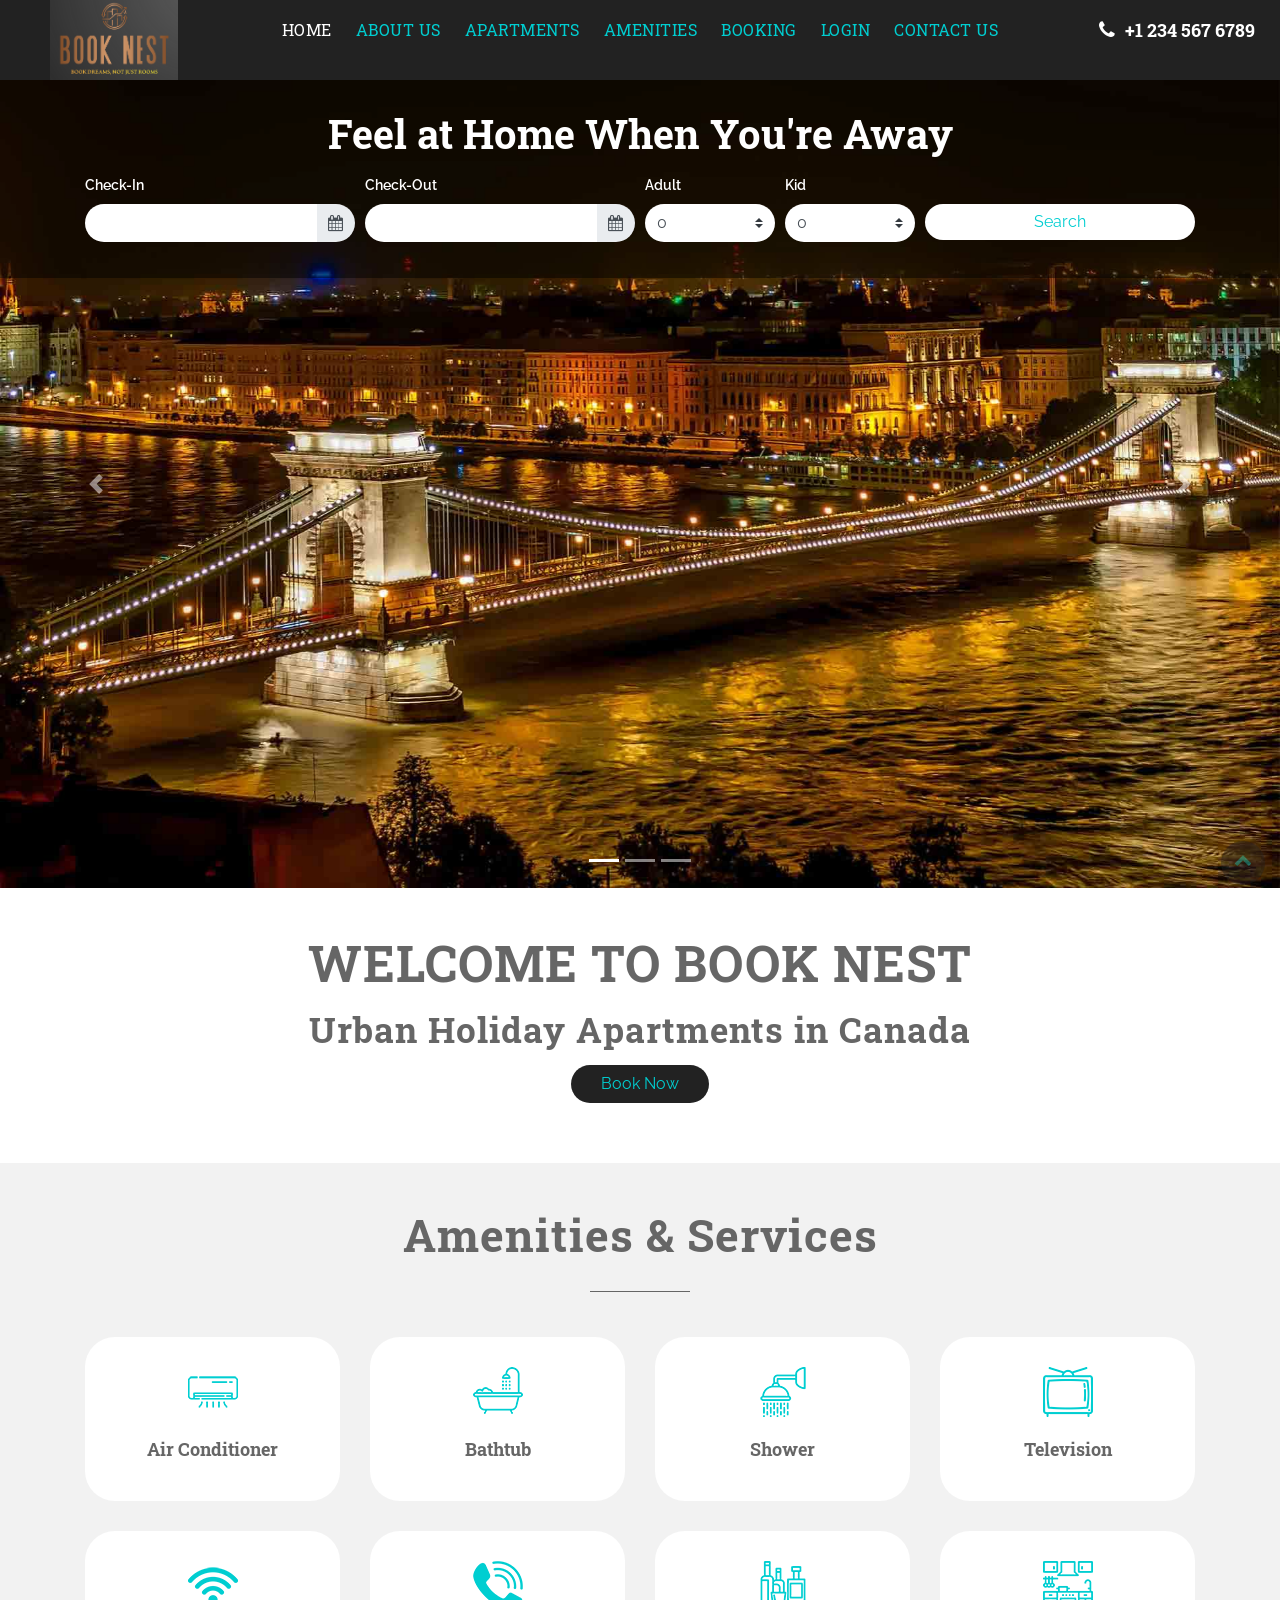
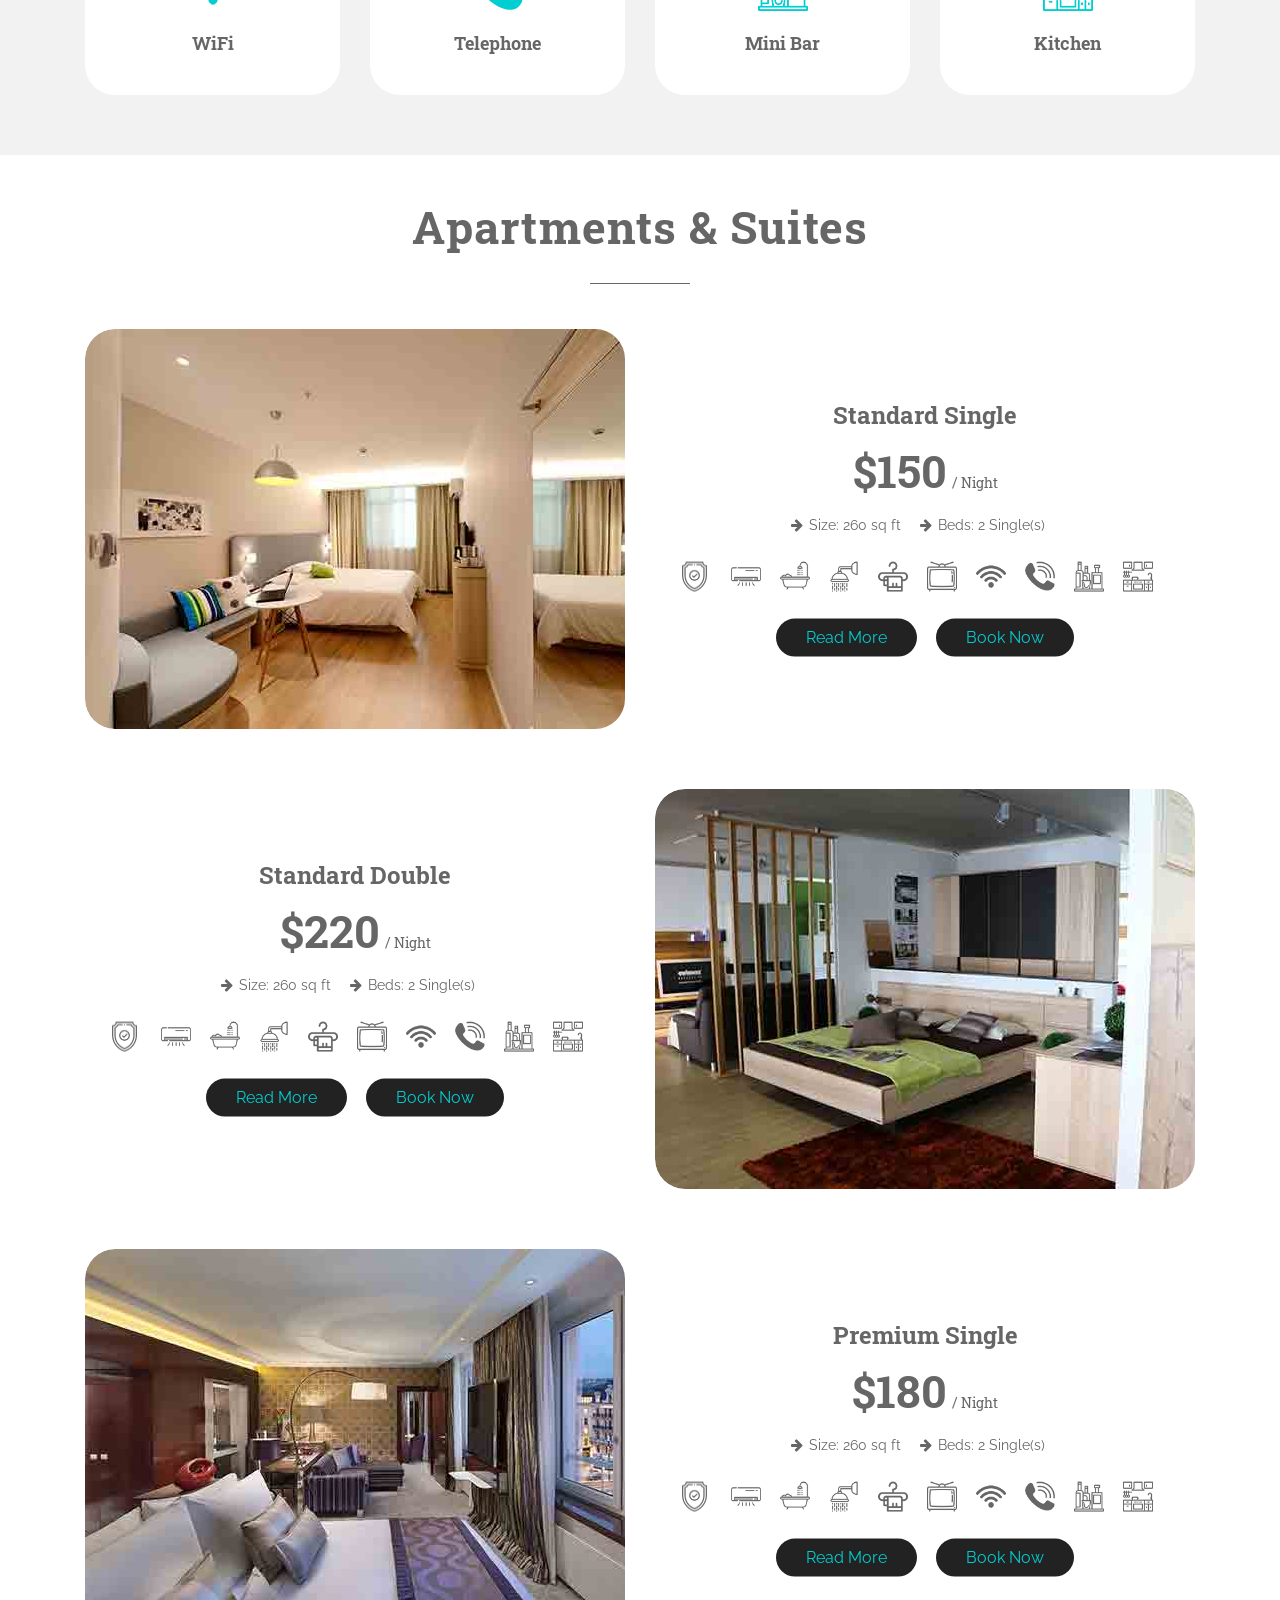
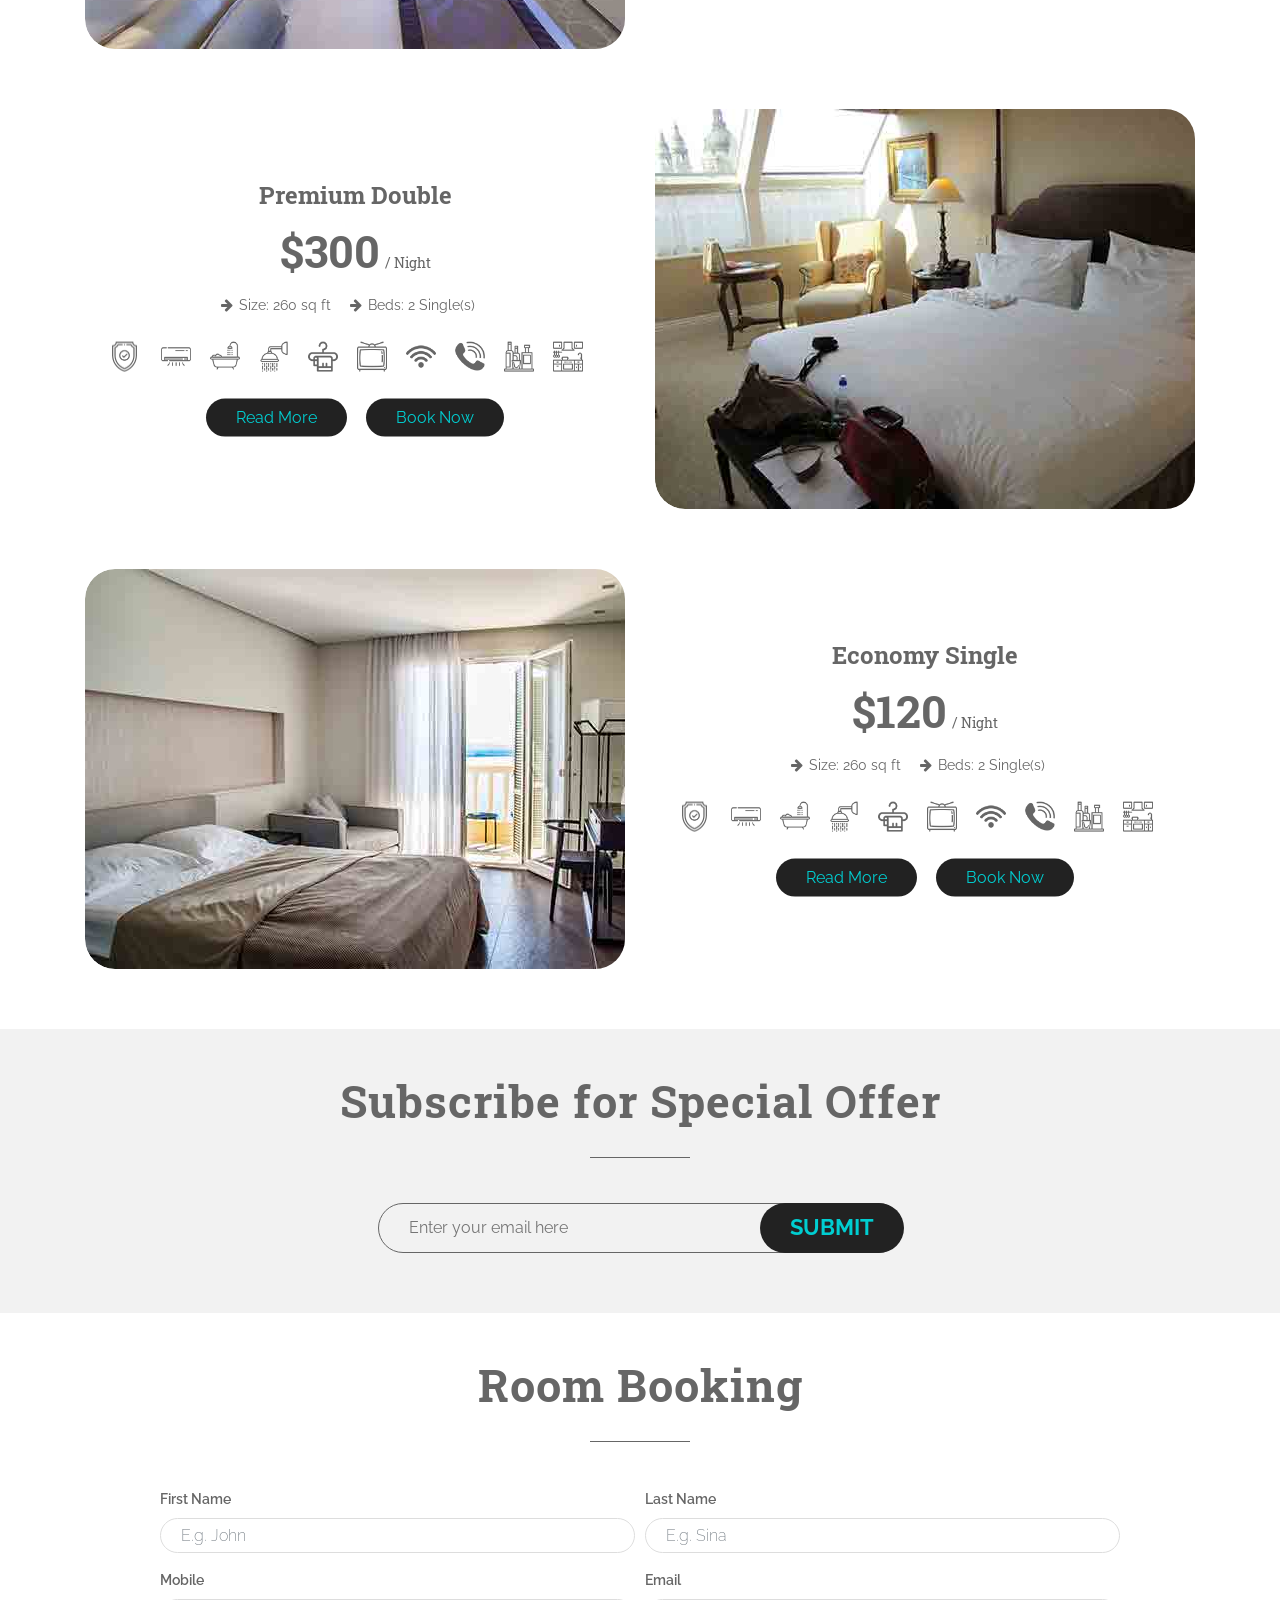
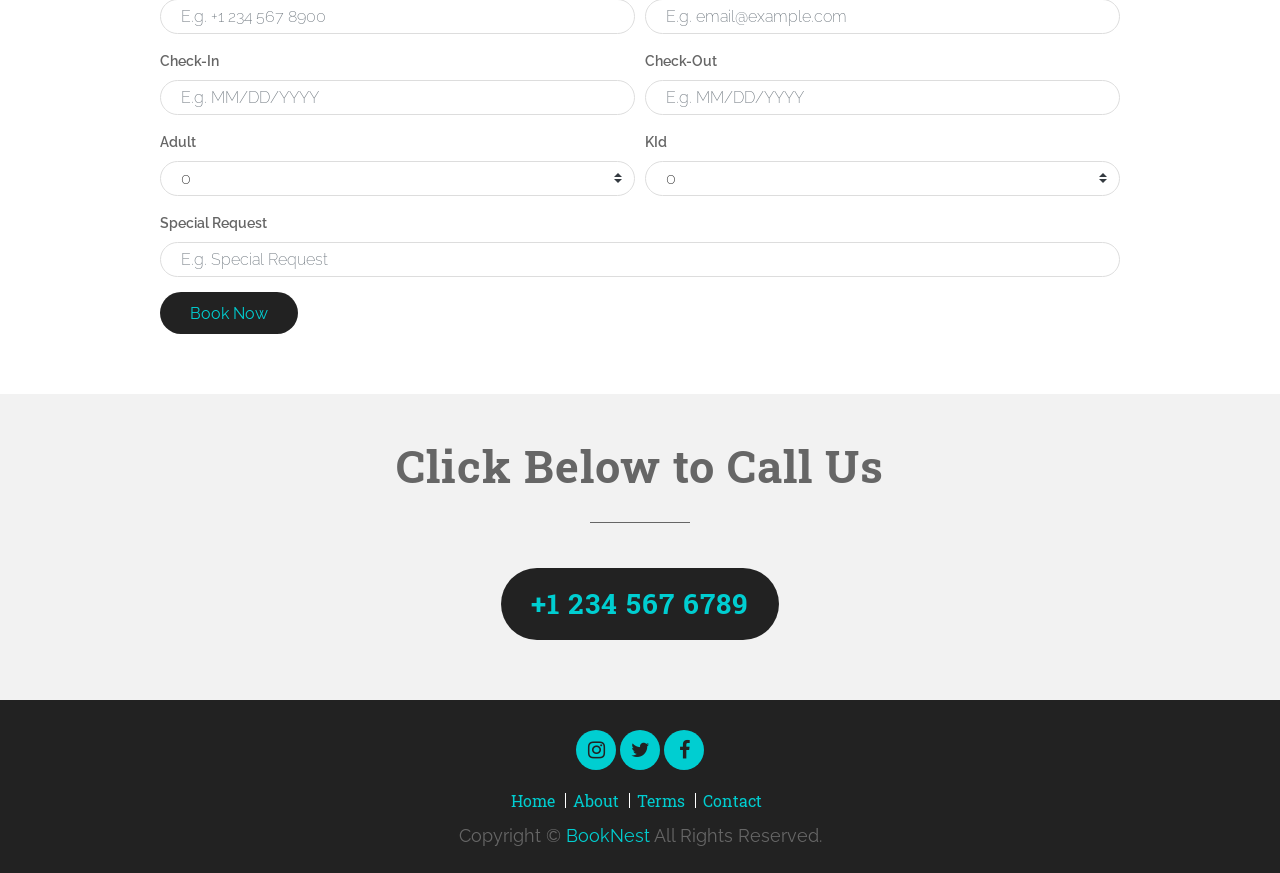
<file: index.html>
<!DOCTYPE html>
<html lang="en">
    <head>
        <meta charset="utf-8">
        <title>Book Nest</title>
        <meta content="width=device-width, initial-scale=1.0" name="viewport">
        <meta content="" name="keywords">
        <meta content="" name="description">

        <!-- Favicons -->
        <link href="img/favicon.ico" rel="icon">
        <link href="img/apple-favicon.png" rel="apple-touch-icon">

        <!-- Google Fonts -->
        <link href="https://fonts.googleapis.com/css?family=Roboto+Slab:400,700|Raleway:100,200,300,400,500,600,700,800,900" rel="stylesheet"> 

        <!-- Vendor CSS File -->
        <link href="vendor/bootstrap/css/bootstrap.min.css" rel="stylesheet">
        <link href="vendor/font-awesome/css/font-awesome.min.css" rel="stylesheet">
        <link href="vendor/slick/slick.css" rel="stylesheet">
        <link href="vendor/slick/slick-theme.css" rel="stylesheet">
        <link href="vendor/tempusdominus/css/tempusdominus-bootstrap-4.min.css" rel="stylesheet" />

        <!-- Main Stylesheet File -->
        <link href="css/hover-style.css" rel="stylesheet">
        <link href="css/style.css" rel="stylesheet">
    </head>

    <body>
        <!-- Header Section Start -->
        <header id="header">
            <a href="index.html" class="logo"><img src="img/Logo.png" alt="Logo"></a>
            <div class="phone"><i class="fa fa-phone"></i>+1 234 567 6789</div>
            <div class="mobile-menu-btn"><i class="fa fa-bars"></i></div>
            <nav class="main-menu top-menu">
                <ul>
                    <li class="active"><a href="index.html">Home</a></li>
                    <li><a href="about.html">About Us</a></li>
                    <li><a href="room.html">Apartments</a></li>
                    <li><a href="amenities.html">Amenities</a></li>
                    <li><a href="booking.html">Booking</a></li>
                    <li><a href="login.html">Login</a></li>
                    <li><a href="contact.html">Contact Us</a></li>
                </ul>
            </nav>
        </header>
        <!-- Header Section End -->
        
        <!-- Header Bottom Start -->
        <div id="header-bottom">
            <!-- Search Section Start -->
            <div id="search" class="search-slider">
                <div class="container">
                    <h1>Feel at Home When You're Away</h1>
                    <div class="form-row">
                        <div class="control-group col-md-3">
                            <label>Check-In</label>
                            <div class="form-group">
                                <div class="input-group date" id="date-3" data-target-input="nearest">
                                    <input type="text" class="form-control datetimepicker-input" data-target="#date-3"/>
                                    <div class="input-group-append" data-target="#date-3" data-toggle="datetimepicker">
                                        <div class="input-group-text"><i class="fa fa-calendar"></i></div>
                                    </div>
                                </div>
                            </div>
                        </div>
                        <div class="control-group col-md-3">
                            <label>Check-Out</label>
                            <div class="form-group">
                                <div class="input-group date" id="date-4" data-target-input="nearest">
                                    <input type="text" class="form-control datetimepicker-input" data-target="#date-4"/>
                                    <div class="input-group-append" data-target="#date-4" data-toggle="datetimepicker">
                                        <div class="input-group-text"><i class="fa fa-calendar"></i></div>
                                    </div>
                                </div>
                            </div>
                        </div>
                        <div class="control-group col-md-3">
                            <div class="form-row">
                                <div class="control-group col-md-6">
                                    <label>Adult</label>
                                    <select class="custom-select">
                                        <option selected>0</option>
                                        <option value="1">1</option>
                                        <option value="2">2</option>
                                        <option value="3">3</option>
                                        <option value="4">4</option>
                                        <option value="5">5</option>
                                        <option value="6">6</option>
                                        <option value="7">7</option>
                                        <option value="8">8</option>
                                        <option value="9">9</option>
                                        <option value="10">10</option>
                                    </select>
                                </div>
                                <div class="control-group col-md-6 control-group-kid">
                                    <label>Kid</label>
                                    <select class="custom-select">
                                        <option selected>0</option>
                                        <option value="1">1</option>
                                        <option value="2">2</option>
                                        <option value="3">3</option>
                                        <option value="4">4</option>
                                        <option value="5">5</option>
                                        <option value="6">6</option>
                                        <option value="7">7</option>
                                        <option value="8">8</option>
                                        <option value="9">9</option>
                                        <option value="10">10</option>
                                    </select>
                                </div>
                            </div>
                        </div>
                        <div class="control-group col-md-3">
                            <button class="btn btn-block" onclick="location.href='room.html'">Search</button>
                        </div>
                    </div>
                </div>
            </div>
            <!-- Search Section End -->
            
            <!-- Slider Section Start -->
            <div id="headerSlider" class="carousel slide" data-ride="carousel">
                <ol class="carousel-indicators">
                    <li data-target="#headerSlider" data-slide-to="0" class="active"></li>
                    <li data-target="#headerSlider" data-slide-to="1"></li>
                    <li data-target="#headerSlider" data-slide-to="2"></li>
                </ol>
                <div class="carousel-inner">
                    <div class="carousel-item active">
                        <img src="img/slider/header-slider-1.jpg" alt="Royal Hotel">
                    </div>

                    <div class="carousel-item">
                        <img src="img/slider/header-slider-2.jpg" alt="Royal Hotel">
                    </div>

                    <div class="carousel-item">
                        <img src="img/slider/header-slider-3.jpg" alt="Royal Hotel">
                    </div>
                </div>

                <a class="carousel-control-prev" href="#headerSlider" role="button" data-slide="prev">
                    <span class="carousel-control-prev-icon" aria-hidden="true"></span>
                    <span class="sr-only">Previous</span>
                </a>
                <a class="carousel-control-next" href="#headerSlider" role="button" data-slide="next">
                    <span class="carousel-control-next-icon" aria-hidden="true"></span>
                    <span class="sr-only">Next</span>
                </a>
            </div>
            <!-- Slider Section End -->
        </div>
        <!-- Header Bottom End -->
        
        <!-- Search Section Start -->
        <div id="search" class="search-home">
            <div class="container">
                <div class="form-row">
                    <div class="control-group col-md-3">
                        <label>Check-In</label>
                        <div class="form-group">
                            <div class="input-group date" id="date-5" data-target-input="nearest">
                                <input type="text" class="form-control datetimepicker-input" data-target="#date-5"/>
                                <div class="input-group-append" data-target="#date-5" data-toggle="datetimepicker">
                                    <div class="input-group-text"><i class="fa fa-calendar"></i></div>
                                </div>
                            </div>
                        </div>
                    </div>
                    <div class="control-group col-md-3">
                        <label>Check-Out</label>
                        <div class="form-group">
                            <div class="input-group date" id="date-6" data-target-input="nearest">
                                <input type="text" class="form-control datetimepicker-input" data-target="#date-6"/>
                                <div class="input-group-append" data-target="#date-6" data-toggle="datetimepicker">
                                    <div class="input-group-text"><i class="fa fa-calendar"></i></div>
                                </div>
                            </div>
                        </div>
                    </div>
                    <div class="control-group col-md-3">
                        <div class="form-row">
                            <div class="control-group col-md-6">
                                <label>Adult</label>
                                <select class="custom-select">
                                    <option selected>0</option>
                                    <option value="1">1</option>
                                    <option value="2">2</option>
                                    <option value="3">3</option>
                                    <option value="4">4</option>
                                    <option value="5">5</option>
                                    <option value="6">6</option>
                                    <option value="7">7</option>
                                    <option value="8">8</option>
                                    <option value="9">9</option>
                                    <option value="10">10</option>
                                </select>
                            </div>
                            <div class="control-group col-md-6 control-group-kid">
                                <label>Kid</label>
                                <select class="custom-select">
                                    <option selected>0</option>
                                    <option value="1">1</option>
                                    <option value="2">2</option>
                                    <option value="3">3</option>
                                    <option value="4">4</option>
                                    <option value="5">5</option>
                                    <option value="6">6</option>
                                    <option value="7">7</option>
                                    <option value="8">8</option>
                                    <option value="9">9</option>
                                    <option value="10">10</option>
                                </select>
                            </div>
                        </div>
                    </div>
                    <div class="control-group col-md-3">
                        <button class="btn btn-block">Search</button>
                    </div>
                </div>
            </div>
        </div>
        <!-- Search Section End -->
        
        <!-- Welcome Section Start -->
        <div id="welcome">
            <div class="container">
                <h3>Welcome to Book Nest</h3>
                <h4>Urban Holiday Apartments in Canada</h4> 
                <a href="#">Book Now</a>
            </div>
        </div>
        <!-- Welcome Section End -->
        
        <!-- Amenities Section Start -->
        <div id="amenities">
            <div class="container">
                <div class="section-header">
                    <h2>Amenities & Services</h2>
                </div>
                <div class="row">
                    <div class="col-md-3 col-sm-6">
                        <div class="item">
                            <i class="icon icon-2"></i>
                            <h3>Air Conditioner</h3>
                        </div>
                    </div>
                    <div class="col-md-3 col-sm-6">
                        <div class="item">
                            <i class="icon icon-3"></i>
                            <h3>Bathtub</h3>
                        </div>
                    </div>
                    <div class="col-md-3 col-sm-6">
                        <div class="item">
                            <i class="icon icon-4"></i>
                            <h3>Shower</h3>
                        </div>
                    </div>
                    <div class="col-md-3 col-sm-6">
                        <div class="item">
                            <i class="icon icon-6"></i>
                            <h3>Television</h3>
                        </div>
                    </div>
                    <div class="col-md-3 col-sm-6">
                        <div class="item">
                            <i class="icon icon-7"></i>
                            <h3>WiFi</h3>
                        </div>
                    </div>
                    <div class="col-md-3 col-sm-6">
                        <div class="item">
                            <i class="icon icon-8"></i>
                            <h3>Telephone</h3>
                        </div>
                    </div>
                    <div class="col-md-3 col-sm-6">
                        <div class="item">
                            <i class="icon icon-9"></i>
                            <h3>Mini Bar</h3>
                        </div>
                    </div>
                    <div class="col-md-3 col-sm-6">
                        <div class="item">
                            <i class="icon icon-10"></i>
                            <h3>Kitchen</h3>
                        </div>
                    </div>
                </div>
            </div>
        </div>
        <!-- Amenities Section Start -->
        
        <!-- Room Section Start -->
        <div id="rooms">
            <div class="container">
                <div class="section-header">
                    <h2>Apartments & Suites</h2>
                </div>
                <div class="row">
                    <div class="col-md-12 room">
                        <div class="row">
                            <div class="col-md-6">
                                <div class="room-img">
                                    <img src="img/room/room-1.jpg">
                                </div>
                            </div>
                            <div class="col-md-6">
                                <div class="room-des">
                                    <h3>Standard Single</h3>
                                    <h1>$150<span>/ Night</span></h1>
                                    <ul class="room-size">
                                        <li><i class="fa fa-arrow-right"></i>Size: 260 sq ft </li>
                                        <li><i class="fa fa-arrow-right"></i>Beds: 2 Single(s) </li>
                                    </ul>
                                    <ul class="room-icon">
                                        <li class="icon-1"></li>
                                        <li class="icon-2"></li>
                                        <li class="icon-3"></li>
                                        <li class="icon-4"></li>
                                        <li class="icon-5"></li>
                                        <li class="icon-6"></li>
                                        <li class="icon-7"></li>
                                        <li class="icon-8"></li>
                                        <li class="icon-9"></li>
                                        <li class="icon-10"></li>
                                    </ul>
                                    <div class="room-link">
                                        <a href="#" data-toggle="modal" data-target="#modal-id">Read More</a>
                                        <a href="#">Book Now</a>
                                    </div>
                                </div>
                            </div>
                        </div>
                    </div>
                    
                    <div class="col-md-12 room">
                        <div class="row">
                            <div class="col-md-6 d-block d-md-none">
                                <div class="room-img">
                                    <img src="img/room/room-2.jpg">
                                </div>
                            </div>
                            <div class="col-md-6">
                                <div class="room-des">
                                    <h3>Standard Double</h3>
                                    <h1>$220<span>/ Night</span></h1>
                                    <ul class="room-size">
                                        <li><i class="fa fa-arrow-right"></i>Size: 260 sq ft </li>
                                        <li><i class="fa fa-arrow-right"></i>Beds: 2 Single(s) </li>
                                    </ul>
                                    <ul class="room-icon">
                                        <li class="icon-1"></li>
                                        <li class="icon-2"></li>
                                        <li class="icon-3"></li>
                                        <li class="icon-4"></li>
                                        <li class="icon-5"></li>
                                        <li class="icon-6"></li>
                                        <li class="icon-7"></li>
                                        <li class="icon-8"></li>
                                        <li class="icon-9"></li>
                                        <li class="icon-10"></li>
                                    </ul>
                                    <div class="room-link">
                                        <a href="#" data-toggle="modal" data-target="#modal-id">Read More</a>
                                        <a href="#">Book Now</a>
                                    </div>
                                </div>
                            </div>
                            <div class="col-md-6 d-none d-md-block">
                                <div class="room-img">
                                    <img src="img/room/room-2.jpg">
                                </div>
                            </div>
                        </div>
                    </div>
                    
                    <div class="col-md-12 room">
                        <div class="row">
                            <div class="col-md-6">
                                <div class="room-img">
                                    <img src="img/room/room-3.jpg">
                                </div>
                            </div>
                            <div class="col-md-6">
                                <div class="room-des">
                                    <h3>Premium Single</h3>
                                    <h1>$180<span>/ Night</span></h1>
                                    <ul class="room-size">
                                        <li><i class="fa fa-arrow-right"></i>Size: 260 sq ft </li>
                                        <li><i class="fa fa-arrow-right"></i>Beds: 2 Single(s) </li>
                                    </ul>
                                    <ul class="room-icon">
                                        <li class="icon-1"></li>
                                        <li class="icon-2"></li>
                                        <li class="icon-3"></li>
                                        <li class="icon-4"></li>
                                        <li class="icon-5"></li>
                                        <li class="icon-6"></li>
                                        <li class="icon-7"></li>
                                        <li class="icon-8"></li>
                                        <li class="icon-9"></li>
                                        <li class="icon-10"></li>
                                    </ul>
                                    <div class="room-link">
                                        <a href="#" data-toggle="modal" data-target="#modal-id">Read More</a>
                                        <a href="#">Book Now</a>
                                    </div>
                                </div>
                            </div>
                        </div>
                    </div>
                    
                    <div class="col-md-12 room">
                        <div class="row">
                            <div class="col-md-6 d-block d-md-none">
                                <div class="room-img">
                                    <img src="img/room/room-4.jpg">
                                </div>
                            </div>
                            <div class="col-md-6">
                                <div class="room-des">
                                    <h3>Premium Double</h3>
                                    <h1>$300<span>/ Night</span></h1>
                                    <ul class="room-size">
                                        <li><i class="fa fa-arrow-right"></i>Size: 260 sq ft </li>
                                        <li><i class="fa fa-arrow-right"></i>Beds: 2 Single(s) </li>
                                    </ul>
                                    <ul class="room-icon">
                                        <li class="icon-1"></li>
                                        <li class="icon-2"></li>
                                        <li class="icon-3"></li>
                                        <li class="icon-4"></li>
                                        <li class="icon-5"></li>
                                        <li class="icon-6"></li>
                                        <li class="icon-7"></li>
                                        <li class="icon-8"></li>
                                        <li class="icon-9"></li>
                                        <li class="icon-10"></li>
                                    </ul>
                                    <div class="room-link">
                                        <a href="#" data-toggle="modal" data-target="#modal-id">Read More</a>
                                        <a href="#">Book Now</a>
                                    </div>
                                </div>
                            </div>
                            <div class="col-md-6 d-none d-md-block">
                                <div class="room-img">
                                    <img src="img/room/room-4.jpg">
                                </div>
                            </div>
                        </div>
                    </div>
                    
                    <div class="col-md-12 room">
                        <div class="row">
                            <div class="col-md-6">
                                <div class="room-img">
                                    <img src="img/room/room-5.jpg">
                                </div>
                            </div>
                            <div class="col-md-6">
                                <div class="room-des">
                                    <h3>Economy Single</h3>
                                    <h1>$120<span>/ Night</span></h1>
                                    <ul class="room-size">
                                        <li><i class="fa fa-arrow-right"></i>Size: 260 sq ft </li>
                                        <li><i class="fa fa-arrow-right"></i>Beds: 2 Single(s) </li>
                                    </ul>
                                    <ul class="room-icon">
                                        <li class="icon-1"></li>
                                        <li class="icon-2"></li>
                                        <li class="icon-3"></li>
                                        <li class="icon-4"></li>
                                        <li class="icon-5"></li>
                                        <li class="icon-6"></li>
                                        <li class="icon-7"></li>
                                        <li class="icon-8"></li>
                                        <li class="icon-9"></li>
                                        <li class="icon-10"></li>
                                    </ul>
                                    <div class="room-link">
                                        <a href="#" data-toggle="modal" data-target="#modal-id">Read More</a>
                                        <a href="#">Book Now</a>
                                    </div>
                                </div>
                            </div>
                        </div>
                    </div>
                </div>
            </div>
        </div>
        <!-- Room Section End -->
        
        <!-- Modal for Room Section Start -->
        <div id="modal-id" class="modal fade" tabindex="-1" role="dialog">
            <div class="modal-dialog modal-lg">
                <div class="modal-content">
                    <div class="modal-header">
                        <button type="button" class="close" data-dismiss="modal">&times;</button>
                    </div>
                    <div class="modal-body">
                        <div class="row">
                            <div class="col-12">
                                <div class="port-slider">
                                    <div><img src="img/room-slider/room-1.jpg"></div>
                                    <div><img src="img/room-slider/room-2.jpg"></div>
                                    <div><img src="img/room-slider/room-3.jpg"></div>
                                    <div><img src="img/room-slider/room-4.jpg"></div>
                                    <div><img src="img/room-slider/room-5.jpg"></div>
                                    <div><img src="img/room-slider/room-6.jpg"></div>
                                </div>
                                <div class="port-slider-nav">
                                    <div><img src="img/room-slider/room-1.jpg"></div>
                                    <div><img src="img/room-slider/room-2.jpg"></div>
                                    <div><img src="img/room-slider/room-3.jpg"></div>
                                    <div><img src="img/room-slider/room-4.jpg"></div>
                                    <div><img src="img/room-slider/room-5.jpg"></div>
                                    <div><img src="img/room-slider/room-6.jpg"></div>
                                </div>
                            </div>
                            <div class="col-12">
                                <div class="modal-link">
                                    <a href="#">Book Now</a>
                                </div>
                            </div>
                        </div>
                    </div>
                </div>
            </div>
        </div>
        <!-- Modal for Room Section End -->
        
        <!-- Subscribe Section Start -->
        <div id="subscribe">
            <div class="container">
                <div class="section-header">
                    <h2>Subscribe for Special Offer</h2>
                </div>
                <div class="row">
                    <div class="col-12">
                        <div class="subscribe-form">
                            <form>
                                <input type="email" required="required" placeholder="Enter your email here" />
                                <button>submit</button>
                            </form>
                        </div>
                    </div>
                </div>
            </div>
        </div>
        <!-- Subscribe Section End -->
        
        <!-- Booking Section Start -->
        <div id="booking">
            <div class="container">
                <div class="section-header">
                    <h2>Room Booking</h2>
                </div>
                <div class="row">
                    <div class="col-12">
                        <div class="booking-form">
                            <div id="success"></div>
                            <form name="sentMessage" id="bookingForm" novalidate="novalidate">
                                <div class="form-row">
                                    <div class="control-group col-sm-6">
                                        <label>First Name</label>
                                        <input type="text" class="form-control" id="fname" placeholder="E.g. John" required="required" data-validation-required-message="Please enter first name" />
                                        <p class="help-block text-danger"></p>
                                    </div>
                                    <div class="control-group col-sm-6">
                                        <label>Last Name</label>
                                        <input type="text" class="form-control" id="lname" placeholder="E.g. Sina" required="required" data-validation-required-message="Please enter last name" />
                                        <p class="help-block text-danger"></p>
                                    </div>
                                </div>
                                <div class="form-row">
                                    <div class="control-group col-sm-6">
                                        <label>Mobile</label>
                                        <input type="text" class="form-control" id="mobile" placeholder="E.g. +1 234 567 8900" required="required" data-validation-required-message="Please enter your mobile number" />
                                        <p class="help-block text-danger"></p>
                                    </div>
                                    <div class="control-group col-sm-6">
                                        <label>Email</label>
                                        <input type="email" class="form-control" id="email" placeholder="E.g. email@example.com" required="required" data-validation-required-message="Please enter your email" />
                                        <p class="help-block text-danger"></p>
                                    </div>
                                </div>
                                <div class="form-row">
                                    <div class="control-group col-sm-6">
                                        <label>Check-In</label>
                                        <input type="text" class="form-control datetimepicker-input" id="date-1" data-toggle="datetimepicker" data-target="#date-1" placeholder="E.g. MM/DD/YYYY" required="required" data-validation-required-message="Please enter date"/>
                                        <p class="help-block text-danger"></p>
                                    </div>
                                    <div class="control-group col-sm-6">
                                        <label>Check-Out</label>
                                        <input type="text" class="form-control datetimepicker-input" id="date-2" data-toggle="datetimepicker" data-target="#date-2" placeholder="E.g. MM/DD/YYYY" required="required" data-validation-required-message="Please enter date"/>
                                        <p class="help-block text-danger"></p>
                                    </div>
                                </div>
                                <div class="form-row">
                                    <div class="control-group col-sm-6">
                                        <label>Adult</label>
                                        <select class="custom-select" id="adult" required="required" data-validation-required-message="Please select one"/>
                                            <option value="0">0</option>
                                            <option value="1">1</option>
                                            <option value="2">2</option>
                                            <option value="3">3</option>
                                            <option value="4">4</option>
                                            <option value="5">5</option>
                                            <option value="6">6</option>
                                            <option value="7">7</option>
                                            <option value="8">8</option>
                                            <option value="9">9</option>
                                            <option value="10">10</option>
                                        </select>
                                        <p class="help-block text-danger"></p>
                                    </div>
                                    <div class="control-group col-sm-6">
                                        <label>KId</label>
                                        <select class="custom-select" id="kid" required="required" data-validation-required-message="Please select one"/>
                                            <option value="0">0</option>
                                            <option value="1">1</option>
                                            <option value="2">2</option>
                                            <option value="3">3</option>
                                            <option value="4">4</option>
                                            <option value="5">5</option>
                                            <option value="6">6</option>
                                            <option value="7">7</option>
                                            <option value="8">8</option>
                                            <option value="9">9</option>
                                            <option value="10">10</option>
                                        </select>
                                        <p class="help-block text-danger"></p>
                                    </div>
                                </div>
                                <div class="control-group">
                                    <label>Special Request</label>
                                    <input type="text" class="form-control" id="request" placeholder="E.g. Special Request" required="required" data-validation-required-message="Please enter your special request" />
                                    <p class="help-block text-danger"></p>
                                </div>
                                <div class="button"><button type="submit" id="bookingButton">Book Now</button></div>
                            </form>
                        </div>
                    </div>
                </div>
            </div>
        </div>
        <!-- Booking Section End -->
        
        <!-- Call Section Start -->
        <div id="call-us">
            <div class="container">
                <div class="section-header">
                    <h2>Click Below to Call Us</h2>
                </div>
                <div class="row">
                    <div class="col-12">
                        <a href="tel:+12345678900">+1 234 567 6789</a>
                    </div>
                </div>
            </div>
        </div>
        <!-- Call Section End -->
        
        <!-- Footer Section Start -->
        <div id="footer">
            <div class="container">
                <div class="row">
                    <div class="col-12">
                        <div class="social">
                            <a href=""><li class="fa fa-instagram"></li></a>
                            <a href=""><li class="fa fa-twitter"></li></a>
                            <a href=""><li class="fa fa-facebook-f"></li></a>
                        </div>
                    </div>
                    <div class="col-12">
                        <ul>
                            <li><a href="">Home</a></li>
                            <li><a href="">About</a></li>
                            <li><a href="">Terms</a></li>
                            <li><a href="">Contact</a></li>
                        </ul>
                    </div>
                    <div class="col-12">
                        <p>Copyright &#169; <a>BookNest</a> All Rights Reserved.</p>
						                </div>
            </div>
        </div>
        <!-- Footer Section End -->
        
        <a href="#" class="back-to-top"><i class="fa fa-chevron-up"></i></a>
        
        <!-- Vendor JavaScript File -->
        <script src="vendor/jquery/jquery.min.js"></script>
        <script src="vendor/jquery/jquery-migrate.min.js"></script>
        <script src="vendor/bootstrap/js/bootstrap.bundle.min.js"></script>
        <script src="vendor/easing/easing.min.js"></script>
        <script src="vendor/stickyjs/sticky.js"></script>
        <script src="vendor/superfish/hoverIntent.js"></script>
        <script src="vendor/superfish/superfish.min.js"></script>
        <script src="vendor/wow/wow.min.js"></script>
        <script src="vendor/slick/slick.min.js"></script>
        <script src="vendor/tempusdominus/js/moment.min.js"></script>
        <script src="vendor/tempusdominus/js/moment-timezone.min.js"></script>
        <script src="vendor/tempusdominus/js/tempusdominus-bootstrap-4.min.js"></script>
        
        <!-- Booking Javascript File -->
        <script src="js/booking.js"></script>
        <script src="js/jqBootstrapValidation.min.js"></script>
  
        <!-- Main Javascript File -->
        <script src="js/main.js"></script>
    </body>
</html>
</file>
<file: css/hover-style.css>
/*********************** Style - 1 *******************/
.box1 img,.box1:after,.box1:before{width:100%;transition:all .3s ease 0s}
.box1 .icon,.box2,.box3,.box4,.box5 .icon li a{text-align:center}
.box10:after,.box10:before,.box1:after,.box1:before,.box2 .inner-content:after,.box3:after,.box3:before,.box4:before,.box5:after,.box5:before,.box6:after,.box7:after,.box7:before{content:""}
.box1,.box11,.box12,.box13,.box14,.box16,.box17,.box18,.box2,.box20,.box21,.box3,.box4,.box5,.box5 .icon li a,.box6,.box7,.box8{overflow:hidden}
.box1 .title,.box10 .title,.box4 .title,.box7 .title{letter-spacing:1px}
.box3 .post,.box4 .post,.box5 .post,.box7 .post{font-style:italic}
body{background-color:#f1f1f2}
.mt-30{margin-top:30px}
.mt-40{margin-top:40px}
.mb-30{margin-bottom:30px}
.box1 .icon,.box1 .title{margin:0;position:absolute}
.box1{box-shadow:0 0 3px rgba(0,0,0,.3);position:relative}
.box1:after,.box1:before{height:50%;background:rgba(0,0,0,.5);position:absolute;top:0;left:0;z-index:1;transform-origin:100% 0;transform:rotateZ(90deg)}
.box1:after{top:auto;bottom:0;transform-origin:0 100%}
.box1:hover:after,.box1:hover:before{transform:rotateZ(0)}
.box1 img{height:auto;transform:scale(1) rotate(0)}
.box1:hover img{filter:sepia(80%);transform:scale(1.3) rotate(10deg)}
.box1 .title{font-size:19px;font-weight:600;color:#fff;text-transform:uppercase;text-shadow:0 0 1px #004cbf;bottom:10px;left:10px;opacity:0;z-index:2;transform:scale(0);transition:all .5s ease .2s}
.box1:hover .title{opacity:1;transform:scale(1)}
.box1 .icon{padding:7px 5px;list-style:none;background:#004cbf;border-radius:0 0 0 10px;top:-100%;right:0;z-index:2;transition:all .3s ease .2s}
.box1:hover .icon{top:0}
.box1 .icon li{display:block;margin:10px 0}
.box1 .icon li a{display:block;width:35px;height:35px;line-height:35px;border-radius:10px;font-size:18px;color:#fff;transition:all .3s ease 0s}
.box2 .icon li a,.box3 .icon a:hover,.box4 .icon li a:hover,.box5 .icon li a,.box6 .icon li a{border-radius:50%}
.box1 .icon li a:hover{color:#fff;box-shadow:0 0 10px #000 inset,0 0 0 3px #fff}
@media only screen and (max-width:990px){.box1{margin-bottom:30px}
}

/*********************** Style - 2 *******************/
.box2{position:relative}
.box2 img{width:100%;height:auto}
.box2 .box-content{width:100%;height:100%;position:absolute;top:50%;left:50%;z-index:2;transform:translate(-50%,-50%)}
.box2 .box-content:after,.box2 .box-content:before,.box2:after,.box2:before{content:"";width:80%;height:80%;position:absolute;top:50%;left:50%;transform:translate(-50%,-50%) rotate(45deg);transition:all .5s ease 0s}
.box2:before{background:linear-gradient(45deg,rgba(0,0,0,.2) 49%,transparent 50%);left:-100%}
.box2:after{background:linear-gradient(45deg,transparent 49%,rgba(0,0,0,.2) 50%);left:160%}
.box2 .box-content:after,.box2 .box-content:before{width:65%;height:65%;background:linear-gradient(45deg,rgba(0,0,0,.3) 49%,transparent 50%);left:-100%;transition-delay:.1s}
.box1 .box-content:after{background:linear-gradient(45deg,transparent 49%,rgba(0,0,0,.3) 50%);left:160%}
.box2:hover .box-content:after,.box2:hover .box-content:before,.box2:hover:after,.box2:hover:before{left:50%}
.box2 .inner-content{width:50%;height:50%;color:#fff;padding:40px 0;position:absolute;top:50%;left:50%;z-index:2;transform:translate(-50%,-50%) scale(0);transition:all .3s ease .2s}
.box2 .inner-content:after{width:100%;height:100%;background:rgba(255,79,79,.8);position:absolute;top:50%;left:50%;z-index:-1;transform:translate(-50%,-50%) rotate(45deg)}
.box2:hover .inner-content{transform:translate(-50%,-50%) scale(1);transition:all .3s ease 0s}
.box2 .title{font-size:18px;font-weight:700;text-transform:uppercase;margin-bottom:5px}
.box2 .post{display:block;font-size:14px;text-transform:capitalize;margin-bottom:7px}
.box10 .title,.box11 .title,.box4 .title,.box5 .title,.box6 .box-content,.box7 .title{text-transform:uppercase}
.box2 .icon{padding:0;margin:0;list-style:none;transform:rotateY(360deg) scale(0);transition:all .3s ease 0s}
.box2:hover .icon{transform:rotateY(0) scale(1)}
.box2 .icon li{display:inline-block;margin:0 3px}
.box2 .icon li a{display:block;width:35px;height:35px;line-height:35px;background:#fff;font-size:16px;color:#505050;transition:all .3s ease 0s}
.box2 .icon li a:hover{box-shadow:0 0 0 5px rgba(0,0,0,.5);background:#fff;color:#ff4f4f}
@media only screen and (max-width:990px){.box2{margin-bottom:30px}
}
@media only screen and (max-width:320px){.box2 .inner-content{padding:25px 0}
.box2 .title{font-size:16px}
}

/*********************** Style - 3 *******************/
.box3{box-shadow:0 0 3px rgba(0,0,0,.3);position:relative}
.box3 .box-content,.box3:after,.box3:before{position:absolute;left:7%;right:7%;transition:all .3s}
.box3:after,.box3:before{display:block;background:rgba(0,0,0,.3);top:10%;bottom:10%;z-index:1;transform:scale(0,1)}
.box3:after{top:10.8%;bottom:10.8%;transform:scale(1,0)}
.box3:hover:after,.box3:hover:before{transform:scale(1);animation:animate 1.5s}
.box3:hover:before{border-top:3px solid #fff;border-bottom:3px solid #fff}
.box:hover:after{border-left:3px solid #fff;border-right:3px solid #fff}
.box img{width:100%;height:auto;transition:all .3s}
.box3:hover img{transform:scale(1.2);filter:blur(5px);-moz-filter:blur(5px);-webkit-filter:blur(5px)}
.box3 .box-content{padding:30px 10px;top:10%;bottom:10%;opacity:0;z-index:2}
.box3:hover .box-content{box-shadow:0 0 0 35px rgba(255,255,255,.3);opacity:1;transition:all .3s}
.box3 .title{font-size:24px;font-weight:600;color:#88c425;margin:0 0 5px}
.box3 .post{display:block;margin:0 0 5px;font-size:14px;color:rgba(255,255,255,.8)}
.box3 .description{font-size:14px;color:#fff;margin:0 0 20px}
.box3 .icon{padding:0;margin:0;list-style:none}
.box3 .icon li{display:inline-block;margin:0 10px 0 0}
.box3 .icon li a{display:block;width:30px;height:30px;line-height:30px;color:#fff;background:#88c425;transition:all .5s}
.box3 .icon a:hover{text-decoration:none;animation:animate-hover .5s;transition:all .3s}
@keyframes animate{0%,100%{opacity:1}
}
@keyframes animate-hover{0%{box-shadow:0 0 0 10px rgba(255,255,255,.3)}
50%{box-shadow:0 0 0 5px rgba(255,255,255,.3)}
100%{box-shadow:0 0 0 0 rgba(255,255,255,.3)}
}
.box10,.box11,.box12,.box14,.box4,.box5,.box6,.box7,.box9{box-shadow:0 0 3px rgba(0,0,0,.3)}
@media only screen and (max-width:990px){.box3{margin-bottom:30px}
.box3 .box-content{padding:10px}
.box3 .description{margin-bottom:10px}
}
@media only screen and (max-width:479px){.box3 .title{margin:0}
}

/*********************** Style - 4 *******************/
.box4{position:relative}
.box4:before{width:0;height:200%;background:rgba(0,0,0,.5);position:absolute;top:0;left:-250px;bottom:0;transform:skewX(-36deg);transition:all .5s ease 0s}
.box4:hover:before{width:200%}
.box4 img{width:100%;height:auto}
.box4 .box-content{width:100%;height:100%;padding-top:20%;position:absolute;top:0;left:0;transform:scale(0);transition:all .3s ease 0s}
.box4 .icon,.box5 .icon{list-style:none;padding:0}
.box4:hover .box-content{transform:scale(1)}
.box4 .title{font-size:22px;font-weight:700;color:#fff;margin:0 0 10px}
.box4 .post{display:block;font-size:15px;font-weight:600;color:#fff;margin-bottom:20px}
.box4 .icon{margin:0}
.box4 .icon li{display:inline-block}
.box4 .icon li a{display:block;width:35px;height:35px;line-height:35px;font-size:20px;background:#fff;color:#ee4266;margin-right:10px;transition:all .3s ease 0s}
.box5 .icon,.box5 .icon li{display:inline-block}
@media only screen and (max-width:990px){.box4{margin-bottom:30px}
}
@media only screen and (max-width:767px){.box4:before{left:-400px}
.box4:hover:before{width:300%}
}

/*********************** Style - 5 *******************/
.box5{background:#444;position:relative}
.box5:after,.box5:before{width:50px;height:50px;border-radius:50%;background:#10a5b8;position:absolute;top:-80px;left:15px;opacity:0;z-index:1;transition:all .35s ease}
.box5:after{top:auto;left:auto;bottom:-80px;right:15px}
.box5:hover:after,.box5:hover:before{opacity:.75;transform:scale(8);transition-delay:.15s}
.box5 img{width:100%;height:auto;transition:all .35s ease-out 0s}
.box5:hover img{opacity:.4}
.box5 .icon{margin:0;position:absolute;bottom:15px;right:15px;z-index:2;transform:scale(0);transition:all .35s ease-out}
.box5:hover .icon{transform:scale(1);transition-delay:.15s}
.box5 .icon li a{display:block;width:35px;height:35px;line-height:35px;background:#fff;font-size:18px;color:#444;margin-right:10px;position:relative;transition:all .5s ease 0s}
.box5 .icon li a:hover{background:#444;color:#fff}
.box5 .box-content{padding:20px 15px;position:absolute;top:0;left:0;z-index:1}
.box5 .title{font-size:20px;font-weight:800;color:#fff;margin:0 0 5px;opacity:0;transform:translate(-20px,-20px);transition:all .35s ease-out}
.box5:hover .title{opacity:1;transform:translate(0,0);transition-delay:.15s}
.box5 .post{display:inline-block;font-size:16px;color:#fff;opacity:0;transform:translate(-20px,-20px);transition:all .35s ease-out}
.box5:hover .post{opacity:1;transform:translate(0,0);transition-delay:.15s}
.box6 .title,.box6 img,.box6:after{transition:all .35s ease 0s}
@media only screen and (max-width:990px){.box5{margin-bottom:30px}
}

/*********************** Style - 6 *******************/
.box6{background:#000;position:relative}
.box6:after{background:rgba(0,0,0,.7);position:absolute;top:0;left:-30%;bottom:0;right:70%;transform:skew(20deg) translateX(-75%)}
.box6:hover:after{transform:skew(20deg) translateX(0)}
.box6 img{width:100%;height:auto}
.box6:hover img{opacity:.5}
.box6 .box-content{padding:20px;text-align:right;position:absolute;top:0;right:0;z-index:1}
.box6 .icon,.box7 .icon{padding:0;list-style:none}
.box10 .icon li a,.box11,.box12,.box13,.box14,.box6 .icon li a,.box7,.box7 .icon li a,.box8,.box8 .icon li a{text-align:center}
.box6 .title{font-size:20px;font-weight:900;color:#fff;margin:0 0 10px;transform:scale(0)}
.box6:hover .title{transform:scale(1)}
.box6 .icon li,.box6 .post{opacity:0;transform:translateX(40px);transition:all .35s ease 0s}
.box6 .post{display:block;font-size:14px;color:#fff;margin-bottom:5px}
.box6 .icon{display:inline-block;margin:0}
.box6:hover .icon li,.box6:hover .post{opacity:1;transform:translateX(0)}
.box6:hover .icon li:first-child{transition-delay:.1s}
.box6:hover .icon li:nth-child(2){transition-delay:.2s}
.box6 .icon li a{display:block;width:35px;height:35px;line-height:35px;background:#fff;font-size:18px;color:#605f5f;margin-bottom:5px;transition:all .35s ease}
.box6 .icon li a:hover{background:#605f5f;color:#fff}
@media only screen and (max-width:990px){.box6{margin-bottom:30px}
}

/*********************** Style - 7 *******************/
.box7{position:relative}
.box7:after,.box7:before{width:100%;height:100%;background:rgba(11,33,47,.9);position:absolute;top:0;left:0;opacity:0;transition:all .5s ease 0s}
.box7:after{background:rgba(255,255,255,.3);border:2px solid #0dab76;top:0;left:170%;opacity:1;z-index:1;transform:skewX(45deg);transition:all 1s ease 0s}
.box7:hover:before{opacity:1}
.box7:hover:after{left:-170%}
.box7 img{width:100%;height:auto}
.box7 .box-content{width:100%;position:absolute;bottom:-100%;left:0;transition:all .5s ease 0s}
.box7:hover .box-content{bottom:30%}
.box7 .title{display:block;font-size:22px;font-weight:700;color:#fff;margin:0 0 10px}
.box7 .post{display:block;font-size:15px;font-weight:600;color:#fff;margin-bottom:10px}
.box7 .icon{margin:0}
.box7 .icon li{display:inline-block}
.box7 .icon li a{display:block;width:35px;height:35px;line-height:35px;border-radius:50%;background:#0dab76;font-size:18px;color:#fff;margin-right:10px;transition:all .5s ease 0s}
.box8 .icon li,.box8 .title{display:inline-block}
.box7 .icon li a:hover{transform:rotate(360deg)}
@media only screen and (max-width:990px){.box{margin-bottom:30px}
}

/*********************** Style - 8 *******************/
.box8 .icon,.box8 .title{margin:0;position:absolute}
.box8{box-shadow:0 0 3px rgba(0,0,0,.3);position:relative}
.box8 img{width:100%;height:auto}
.box8 .box-content{width:100%;height:100%;background:rgba(0,0,0,.6);opacity:0;position:absolute;top:0;left:0;transform:perspective(400px) rotateX(-90deg);transform-origin:center top 0;transition:all .5s ease 0s}
.box8 .icon li a,.box8 .title{background:#ef4050;font-size:20px;color:#fff}
.box8:hover .box-content{opacity:1;transform:perspective(400px) rotateX(0)}
.box8 .title{padding:5px 7px;border-radius:5px;font-weight:600;bottom:20px;left:20px;transition:all .9s ease 0s}
.box8 .icon li a,.box9 .box-content,.box9 .icon li,.box9 img{transition:all .35s ease 0s}
.box8:hover .title{bottom:-40px}
.box8 .icon{list-style:none;padding:0;top:42%;left:0;right:0}
.box8 .icon li a{display:block;width:40px;height:40px;line-height:40px;border-radius:50%;margin-right:7px}
.box9 .icon,.box9 .title{width:100%;font-size:22px}
.box8 .icon li a:hover{background:#fff;color:#000}
@media only screen and (max-width:990px){.box8{margin-bottom:20px}
}

/*********************** Style - 9 *******************/
.box9{background:#000;text-align:center;position:relative}
.box9 img{width:100%;height:auto}
.box9:hover img{opacity:.5}
.box9 .box-content{padding:30px 10px 30px 0;background:rgba(0,0,0,.65);position:absolute;top:0;left:0;bottom:0;right:0;opacity:0}
.box9:hover .box-content{top:10px;left:10px;bottom:10px;right:10px;opacity:1}
.box9 .title{font-weight:700;color:#fff;line-height:17px;margin:5px 0;position:absolute;bottom:55%}
.box10 .icon li a,.box9 .icon li a{line-height:35px;border-radius:50%}
.box9 .icon{list-style:none;padding:0;margin:0;position:absolute;top:50%}
.box9 .icon li{display:inline-block;opacity:0;transform:translateY(40px)}
.box9:hover .icon li{opacity:1;transform:translateY(0)}
.box9:hover .icon li:first-child{transition-delay:.1s}
.box9:hover .icon li:nth-child(2){transition-delay:.2s}
.box9 .icon li a{display:block;width:35px;height:35px;background:#f39c12;font-size:20px;color:#000;margin-right:5px;transition:all .35s ease 0s}
.box9 .icon a:hover{background:#fff}
@media only screen and (max-width:990px){.box9{margin-bottom:20px}
}

/*********************** Style - 10 *******************/
.box10{background:#000;overflow:hidden;position:relative}
.box10:after,.box10:before{border-width:0 180px 140px;border-style:solid;border-color:transparent transparent #0d5f45;position:absolute;bottom:0;left:50%;z-index:1;transform:translate(-55%,100%);transition:all .5s 0s cubic-bezier(.6,-.28,.735,.045)}
.box10:after{border-width:150px 250px;border-color:transparent #18ab69 #18ab69 #008148;top:25%;transform:translate(-60%,100%)}
.box10:hover:before{transition:all .4s 0s cubic-bezier(.175,.885,.32,1.275);transform:translate(-55%,0);transition-delay:.2s}
.box10:hover:after{transition:all .4s 0s cubic-bezier(.175,.885,.32,1.275);transform:translate(-60%,0);transition-delay:0s}
.box10 img{width:100%;height:auto;opacity:1;transform:scale(1.1) translateY(3%);transition:all .5s ease 0s}
.box10:hover img{transform:scale(1.1) translateY(-3%);opacity:.4}
.box10 .box-content{padding:20px 0 0 20px;position:absolute;top:0;left:0;opacity:0;z-index:2;transform:translateY(20%);transition:all .5s ease 0s}
.box10:hover .box-content{opacity:1;transform:translate(0);transition-delay:.1s}
.box10 .title{font-size:23px;font-weight:800;color:#fff}
.box10 .icon{padding:0;margin:0;list-style:none}
.box10 .icon li{display:inline-block}
.box10 .icon li a{display:block;width:35px;height:35px;background:#18ab69;font-size:18px;color:#fff;margin-right:10px;transition:all .3s ease 0s}
.box11 .icon li,.box11 .icon li a,.box11 .title,.box12 .icon li,.box12 .title{display:inline-block}
.box10 .icon li a:hover{transform:rotate(360deg)}
@media only screen and (max-width:990px){.box10{margin-bottom:20px}
}
@media only screen and (max-width:767px) and (min-width:600px){.box10:before{border-width:0 250px 240px}
.box10:after{border-width:260px 460px}
}
@media only screen and (max-width:599px) and (min-width:430px){.box:before{border-width:0 220px 120px}
.box10:after{border-width:260px 460px}
}

/*********************** Style - 11 *******************/
.box11{background:#000;color:#fff;position:relative}
.box11:after,.box11:before{position:absolute;content:""}
.box11:before{width:100%;height:100%;background:#83437d;opacity:.5;top:100%;left:0;z-index:1;transition:all .35s ease-in .3s}
.box11:hover:before{top:0;transition:all .35s ease-out 0s}
.box11:after{bottom:100%;left:50%;border-width:200px 200px 0;border-style:solid;border-color:#83437d transparent transparent;opacity:.9;transform:translateX(-50%);transition:all .35s ease-out 0s}
.box11:hover .post,.box11:hover .title{transform:translate(0,-50%)}
.box11:hover:after{bottom:25%;transition:all .35s ease-in .2s}
.box11 img{width:100%;height:auto}
.box11:hover img{opacity:.5}
.box11 .icon,.box11 .post,.box11 .title{width:100%;position:absolute;left:0;opacity:0;transition:all .35s ease .5s}
.box11 .box-content{width:100%;height:100%;position:absolute;top:0;left:0;z-index:1}
.box11 .title{padding:0 30px;margin:0;font-weight:300;top:45%}
.box11 .post,.box14 .post{text-transform:capitalize}
.box11 .post{font-size:15px;top:57%}
.box11 .icon{padding:0;margin:0;list-style:none;bottom:5px}
.box11 .icon li a{width:40px;height:40px;line-height:40px;padding:0 5px;font-size:20px;color:#fff;opacity:.7;transition:all .35s ease .5s}
.box11 .icon li a:hover{opacity:1;transition:all .35s ease}
.box11:hover .icon,.box11:hover .post,.box11:hover .title{opacity:1}
@media only screen and (max-width:990px){.box11{margin-bottom:20px}
}
@media only screen and (max-width:767px){.box11:after{border-width:500px 500px 0}
}

/*********************** Style - 12 *******************/
.box12{position:relative}
.box12 .box-content,.box12:after{position:absolute;transition:all .3s ease 0s}
.box12:after{content:"";width:65%;background:rgba(28,28,28,.8);padding-bottom:65%;opacity:0;top:50%;left:50%;transform:rotate(0) translate(-50%,-50%);transform-origin:0 0 0}
.box12:hover:after{transform:rotate(-45deg) translate(-50%,-50%);opacity:1}
.box12 img{width:100%;height:auto}
.box12 .box-content{width:100%;top:35%;left:0;opacity:0;z-index:1}
.box12:hover .box-content{opacity:1}
.box12 .title{padding:10px 0;color:#fff;margin:0;border-top:2px solid #fff;border-bottom:2px solid #fff}
.box12 .icon{padding:0;margin:12px 0 0;list-style:none}
.box12 .icon li a{display:block;width:35px;height:35px;line-height:35px;border-radius:50%;border:1px solid #fff;font-size:18px;color:#fff;margin-right:10px;transition:all .3s ease 0s}
.box12 .icon li a:hover{border-radius:0}
@media only screen and (max-width:990px){.box12{margin-bottom:20px}
}

/*********************** Style - 13 *******************/
.box13{position:relative;transition:all .2s ease-out 0s}
.box13 .box-content,.box13:after{position:absolute;left:20px;right:20px}
.box13:after{content:"";display:block;background:#463f9f;top:20px;bottom:20px;opacity:0;transform:rotate3d(-1,1,0,100deg);transition:all .4s ease-in-out 0s}
.box13:hover:after{opacity:.9;transform:rotate3d(0,0,0,0deg)}
.box13 img{width:100%;height:auto}
.box13 .box-content{top:45%;opacity:0;z-index:1;-webkit-transform:translate(10%,-30%);transform:translate(10%,-30%);transition:all .2s ease-out 0s}
.box13:hover .box-content{opacity:1;transform:translate(0,-50%);transition-delay:.2s}
.box13 .title{display:block;font-size:22px;font-weight:700;color:#39b54a;margin:0 0 10px}
.box13 .post{display:block;font-size:15px;color:#f7f7b9;margin-bottom:20px}
.box13 .social{padding:0;margin:0;list-style:none}
.box13 .social li{display:inline-block}
.box13 .social li a{display:block;width:35px;height:35px;background:#f7f7b9;border-radius:50%;font-size:17px;color:#1b1462;line-height:35px;margin-right:5px;transition:all .4s ease-in-out 0s}
.box14 .icon li,.box14 .post{display:inline-block}
.box13 .social li a:hover{color:#f7f7b9;background:#39b54a}
@media only screen and (max-width:990px){.box13{margin-bottom:30px}
}

/*********************** Style - 14 *******************/
.box14{position:relative}
.box15,.box17,.box18{box-shadow:0 0 5px #7e7d7d;text-align:center}
.box14:before{content:"";width:100%;height:100%;background:rgba(0,0,0,.5);position:absolute;top:0;left:0;opacity:0;transition:all .35s ease 0s}
.box14:hover:before{opacity:1}
.box14 img{width:100%;height:auto}
.box14 .box-content{width:90%;height:90%;position:absolute;top:5%;left:5%}
.box14 .box-content:after,.box14 .box-content:before{content:"";position:absolute;top:0;left:0;bottom:0;right:0;opacity:0;transition:all .7s ease 0s}
.box14 .box-content:before{border-bottom:1px solid rgba(255,255,255,.5);border-top:1px solid rgba(255,255,255,.5);transform:scale(0,1);transform-origin:0 0 0}
.box14 .box-content:after{border-left:1px solid rgba(255,255,255,.5);border-right:1px solid rgba(255,255,255,.5);transform:scale(1,0);transform-origin:100% 0 0}
.box14:hover .box-content:after,.box14:hover .box-content:before{opacity:1;transform:scale(1);transition-delay:.15s}
.box14 .title{font-size:21px;font-weight:700;color:#fff;margin:15px 0;opacity:0;transform:translate3d(0,-50px,0);transition:transform .5s ease 0s}
.box14:hover .title{opacity:1;transform:translate3d(0,0,0)}
.box14 .post{font-size:14px;color:#fff;padding:10px;background:#d79719;opacity:0;border-radius:0 19px;transform:translate3d(0,-50px,0);transition:all .7s ease 0s}
.box14 .icon,.box15 .icon{padding:0;list-style:none}
.box14:hover .post{opacity:1;transform:translate3d(0,0,0);transition-delay:.15s}
.box14 .icon{width:100%;margin:0;position:absolute;bottom:-10px;left:0;opacity:0;z-index:1;transition:all .7s ease 0s}
.box14:hover .icon{bottom:20px;opacity:1;transition-delay:.15s}
.box14 .icon li a{display:block;width:40px;height:40px;line-height:40px;border:1px solid #fff;border-radius:0 16px;font-size:14px;color:#fff;margin-right:5px;transition:all .4s ease 0s}
.box14 .icon li a:hover{background:#d79719;border-color:#d79719}
@media only screen and (max-width:990px){.box14{margin-bottom:30px}
}

/*********************** Style - 15 *******************/
.box15{position:relative}
.box15 img{width:100%;height:auto}
.box15 .box-content{width:100%;height:100%;position:absolute;top:0;left:0;transition:all .5s ease 0s}
.box15:hover .box-content{background-color:rgba(255,242,242,.8)}
.box15 .box-content:after,.box15 .box-content:before{content:"";width:50px;height:50px;position:absolute;opacity:0;transform:scale(1.5);transition:all .6s ease .3s}
.box15 .box-content:before{border-left:1px solid #040404;border-top:1px solid #040404;top:19px;left:19px}
.box15 .box-content:after{border-bottom:1px solid #040404;border-right:1px solid #040404;bottom:19px;right:19px}
.box15:hover .box-content:after,.box15:hover .box-content:before{opacity:1;transform:scale(1)}
.box15 .title{font-size:22px;color:#000;margin:0;position:relative;top:0;opacity:0;transition:all 1s ease 10ms}
.box15:hover .title{top:39%;opacity:1;transition:all .5s cubic-bezier(1,-.53,.405,1.425) 10ms}
.box15 .title:after{content:"";width:0;height:1px;background:#040404;position:absolute;bottom:-8px;left:0;right:0;margin:0 auto;transition:all 1s ease 0s}
.box15:hover .title:after{width:80%;transition:all 1s ease .8s}
.box15 .icon{width:100%;margin:0 auto;position:absolute;bottom:0;opacity:0;transition-duration:.6s;transition-timing-function:cubic-bezier(1,-.53,.405,1.425);transition-delay:.1s}
.box15:hover .icon{bottom:39%;opacity:1}
.box15 .icon li{display:inline-block}
.box15 .icon li a{display:block;width:40px;height:40px;line-height:40px;border-radius:50%;font-size:18px;color:#000;border:1px solid #000;margin-right:5px;transition:all .3s ease-in-out 0s}
.box15 .icon li a:hover{background:#000;color:#fff}
@media only screen and (max-width:990px){.box15{margin-bottom:30px}
}

/*********************** Style - 16 *******************/
.box16{text-align:center;color:#fff;position:relative}
.box16 .box-content,.box16:after{width:100%;position:absolute;left:0}
.box16:after{content:"";height:100%;background:linear-gradient(to bottom,rgba(0,0,0,0) 0,rgba(0,0,0,.08) 69%,rgba(0,0,0,.76) 100%);top:0;transition:all .5s ease 0s}
.box16 .post,.box16 .title{transform:translateY(145px);transition:all .4s cubic-bezier(.13,.62,.81,.91) 0s}
.box16:hover:after{background:linear-gradient(to bottom,rgba(0,0,0,.01) 0,rgba(0,0,0,.09) 11%,rgba(0,0,0,.12) 13%,rgba(0,0,0,.19) 20%,rgba(0,0,0,.29) 28%,rgba(0,0,0,.29) 29%,rgba(0,0,0,.42) 38%,rgba(0,0,0,.46) 43%,rgba(0,0,0,.53) 47%,rgba(0,0,0,.75) 69%,rgba(0,0,0,.87) 84%,rgba(0,0,0,.98) 99%,rgba(0,0,0,.94) 100%)}
.box16 img{width:100%;height:auto}
.box16 .box-content{padding:20px;margin-bottom:20px;bottom:0;z-index:1}
.box16 .title{font-size:22px;font-weight:700;text-transform:uppercase;margin:0 0 10px}
.box16 .post{display:block;padding:8px 0;font-size:15px}
.box16 .social li a,.box17 .icon li a{border-radius:50%;font-size:20px;color:#fff}
.box16:hover .post,.box16:hover .title{transform:translateY(0)}
.box16 .social{list-style:none;padding:0 0 5px;margin:40px 0 25px;opacity:0;position:relative;transform:perspective(500px) rotateX(-90deg) rotateY(0) rotateZ(0);transition:all .6s cubic-bezier(0,0,.58,1) 0s}
.box16:hover .social{opacity:1;transform:perspective(500px) rotateX(0) rotateY(0) rotateZ(0)}
.box16 .social:before{content:"";width:50px;height:2px;background:#fff;margin:0 auto;position:absolute;top:-23px;left:0;right:0}
.box16 .social li{display:inline-block}
.box16 .social li a{display:block;width:40px;height:40px;line-height:40px;background:#6d3795;margin-right:10px;transition:all .3s ease 0s}
.box17 .icon li,.box17 .icon li a{display:inline-block}
.box16 .social li a:hover{background:#bea041}
.box16 .social li:last-child a{margin-right:0}
@media only screen and (max-width:990px){.box16{margin-bottom:30px}
}

/*********************** Style - 17 *******************/
.box17{position:relative}
.box17:after{content:"";width:100%;height:100%;background:rgba(2,162,221,.9);position:absolute;top:0;left:0;opacity:0;transition:all .5s ease 0s}
.box17:hover:after{opacity:1}
.box17 img{width:100%;height:auto;transition:all 1.5s ease 0s}
.box17 .box-content,.box17 .icon li a{position:absolute;transition:all .6s ease 0s}
.box17:hover img{transform:scale(1.2)}
.box17 .icon{width:100%;height:100%;list-style:none;padding:0;margin:0 auto;position:absolute;top:0;left:0;z-index:1}
.box17 .icon li a{width:45px;height:45px;line-height:45px;margin:0 auto;top:50%;border:1px solid #fff;opacity:0}
.box17:hover .icon li a{top:30%;opacity:1}
.box17 .icon li a:hover{background:#fff;color:#02a2dd}
.box17 .icon li:first-child a{left:-90%;right:0}
.box17:hover .icon li:first-child a{left:-55px}
.box17 .icon li:last-child a{right:-90%;left:0}
.box17:hover .icon li:last-child a{right:-55px}
.box17 .box-content{width:100%;padding:20px 10px;background:rgba(0,0,0,.1);bottom:-100px;left:0;z-index:1}
.box17:hover .box-content{bottom:0}
.box17 .title{font-size:18px;font-weight:700;color:#fff;margin-top:0}
.box17 .post{display:block;font-size:14px;color:#fff}
@media only screen and (max-width:990px){.box17{margin-bottom:30px}
}

/*********************** Style - 18 *******************/
.box18{background:#3c3c3c;position:relative;-webkit-transition:all .35s ease;transition:all .35s ease}
.box18:after,.box18:before{content:"";width:100%;height:100%;position:absolute;top:0;left:0;background:#3c3c3c;border-left:3px solid #fff;border-right:3px solid #fff;opacity:.9;z-index:1;-webkit-transition:all .35s ease;transition:all .35s ease}
.box18 img,.box19 img{height:auto;width:100%}
.box18:before{-webkit-transform:skew(45deg) translateX(-155%);transform:skew(45deg) translateX(-155%)}
.box18:hover:before{-webkit-transform:skew(45deg) translateX(-55%);transform:skew(45deg) translateX(-55%)}
.box18:after{-webkit-transform:skew(45deg) translateX(155%);transform:skew(45deg) translateX(155%)}
.box18:hover:after{-webkit-transform:skew(45deg) translateX(55%);transform:skew(45deg) translateX(55%)}
.box18 img{-webkit-transition:all .35s ease;transition:all .35s ease}
.box18:hover img{opacity:.5}
.box18 .box-content{position:absolute;top:50%;left:50%;-webkit-box-shadow:0 0 10px #3c3c3c;box-shadow:0 0 10px #3c3c3c;opacity:0;z-index:2;-webkit-transform:translate(-50%,-50%) scale(.5);transform:translate(-50%,-50%) scale(.5);-webkit-transition:all .35s ease;transition:all .35s ease}
.box19,.box20,.box21{box-shadow:0 0 5px #a3a3a3}
.box18:hover .box-content{-webkit-transform:translate(-50%,-50%) scale(1);transform:translate(-50%,-50%) scale(1);opacity:1}
.box18 .post,.box18 .title{font-size:18px;font-weight:600;letter-spacing:1px;text-transform:uppercase;background:#3c3c3c;border:2px solid #fff;color:#fff;padding:15px 20px;margin:0}
.box18 .post,.box19 .title,.box20 .post,.box20 .title{text-transform:capitalize}
.box18 .post{display:block;font-size:14px;font-weight:400;padding:5px 10px;margin-top:15px}
@media only screen and (max-width:990px){.box18{margin-bottom:30px}
}

/*********************** Style - 19 *******************/
.box19{text-align:center;position:relative}
.box19 .box-content{width:100%;height:100%;background:0 0;padding-top:25%;position:absolute;top:0;left:0;transition:all .3s ease 0s}
.box19 .icon,.box19 .title{transition:all .2s ease 0s}
.box19:hover .box-content{background:rgba(0,0,0,.5)}
.box19 .title{font-size:24px;color:#fff;transform:scale(0)}
.box19:hover .title{transform:scale(1)}
.box19 .icon{list-style:none;padding:0;margin:0;opacity:0}
.box19:hover .icon{opacity:1}
.box19 .icon li{display:inline-block}
.box19 .icon li:first-child a,.box19 .icon li:last-child a{display:block;width:50px;height:50px;line-height:50px;font-size:24px;color:#fff;border:1px solid #fff;position:relative}
.box19 .icon li a{top:-150px}
.box19:hover .icon li a{top:0}
.box19:hover .icon li a:hover{background:#a46789;border-color:#a46789}
.box19 .icon li:first-child a{transition:all .6s cubic-bezier(.175,.885,.32,1.275) 0s}
.box19 .icon li:last-child a{transition:all .6s cubic-bezier(.175,.885,.32,1.275) .1s}
@media only screen and (max-width:990px){.box19{margin-bottom:30px}
}
@media only screen and (max-width:360px){.box19 .box-content{padding-top:20%}
}

/*********************** Style - 20 *******************/
.box20{position:relative}
.box20:after,.box20:before{position:absolute;content:""}
.box20:before{width:80%;height:220%;background:#ff402a;top:-50%;left:-100%;z-index:1;transform:rotate(25deg);transform-origin:center top 0;transition:all .5s ease 0s}
.box20:hover:before{left:10%}
.box20:after{width:55%;height:175%;background-color:rgba(0,0,0,.8);bottom:-1000%;left:53%;transform:rotate(-33deg);transform-origin:center bottom 0;transition:all .8s ease 0s}
.box20 .box-content,.box20 .icon{width:100%;padding:0 20px;position:absolute;left:0;z-index:2;transition:all 1.1s ease 0s}
.box20:hover:after{bottom:-70%}
.box20 img{width:100%;height:auto}
.box20 .box-content{top:-100%;color:#fff}
.box20:hover .box-content{top:30px}
.box20 .title{font-size:24px;margin:0}
.box20 .icon li a,.box20 .post{display:inline-block;font-size:14px}
.box20 .post{margin-top:5px}
.box20 .icon{list-style:none;margin:0;bottom:-100%}
.box20:hover .icon{bottom:25px}
.box20 .icon li{display:inline-block}
.box20 .icon li a{width:35px;height:35px;line-height:35px;background:#444;border-radius:50%;margin:0 3px;color:#fff;text-align:center;transition:all .5s ease 0s}
.box20 .icon li a:hover{background:#fff;color:#ff402a}
@media only screen and (max-width:990px){.box20{margin-bottom:30px}
}
@media only screen and (max-width:479px){.box20 .title{font-size:20px}
}

/*********************** Style - 21 *******************/
.box21{text-align:center;position:relative}
.box21:after,.box21:before{content:"";width:2px;height:2px;border-radius:50%;background:rgba(0,0,0,.35);position:absolute;top:50%;left:50%;-webkit-transform:scale(0);-moz-transform:scale(0);-ms-transform:scale(0);-o-transform:scale(0);transform:scale(0)}
.box21:hover:after,.box21:hover:before{-webkit-transform:scale(400);-moz-transform:scale(400);-ms-transform:scale(400);-o-transform:scale(400);transform:scale(400)}
.box21:before{-o-transition:all .5s linear .3s;-moz-transition:all .5s linear .3s;-ms-transition:all .5s linear .3s;-webkit-transition:all .5s linear .3s;transition:all .5s linear .3s}
.box21:hover:before{-moz-transition-delay:0s;-webkit-transition-delay:0s;-o-transition-delay:0s;-ms-transition-delay:0s;transition-delay:0s}
.box21:after{-o-transition:all .5s linear .6s;-moz-transition:all .5s linear .6s;-ms-transition:all .5s linear .6s;-webkit-transition:all .5s linear .6s;transition:all .5s linear .6s}
.box21:hover:after{-moz-transition-delay:.2s;-webkit-transition-delay:.2s;-o-transition-delay:.2s;-ms-transition-delay:.2s;transition-delay:.2s}
.box21 img{width:100%;height:auto}
.box21 .box-content{width:100%;height:100%;position:absolute;top:0;left:0;background:0 0;color:#fff;padding-top:25px;-webkit-transform:scale(0);-moz-transform:scale(0);-ms-transform:scale(0);-o-transform:scale(0);transform:scale(0);-ms-transition:all .3s linear 0s;-o-transition:all .3s linear 0s;-webkit-transition:all .3s linear 0s;-moz-transition:all .3s linear 0s;transition:all .3s linear 0s;z-index:1}
.box21:hover .box-content{-webkit-transform:scale(1);-moz-transform:scale(1);-ms-transform:scale(1);-o-transform:scale(1);transform:scale(1);-moz-transition-delay:.4s;-webkit-transition-delay:.4s;-o-transition-delay:.4s;-ms-transition-delay:.4s;transition-delay:.4s}
.box21 .title{font-size:21px;font-weight:700;text-transform:uppercase;border-bottom:1px solid #fff;padding-bottom:20px;margin-top:20px}
.box21 .description{font-size:14px;font-style:italic;padding:0 10px;margin:15px 0}
.box21 .read-more{display:block;width:120px;background:#178993;border-radius:5px;font-size:14px;color:#fff;text-transform:capitalize;padding:10px 0;margin:0 auto}
@media only screen and (max-width:990px){.box21{margin-bottom:30px}
}
@media only screen and (max-width:479px){.box21 .box-content{padding-top:0}
}
@media only screen and (max-width:359px){.box21 .title{padding-bottom:10px}
}
</file>
<file: css/style.css>
/* ================================================= */
/* ------------------ General CSS ------------------ */
/* ================================================= */

* {
    box-sizing: border-box;
}

body {
    color: #666;
    font-family: 'Raleway', sans-serif;
    font-weight: 400;
    background: #ffffff;
}

a {
    color: #222222;
    transition: 0.5s;
}

a:hover,
a:active,
a:focus {
    color: #00CED1;
    outline: none;
    text-decoration: none;
}

p {
    color: #666;
    font-size: 14px;
    line-height: 24px;
    padding: 0;
    margin: 0 0 15px 0;
}

h1,
h2,
h3,
h4,
h5,
h6 {
    font-family: 'Roboto Slab', serif;
    margin: 0;
    padding: 0;
    color: #666;
    font-weight: 700;
}

@media (max-width: 767.98px) {
    h2 {
        font-size: 26px;
        font-weight: 600;
    }
}

@media (max-width: 575.98px) {
    h2 {
        font-size: 18px;
        font-weight: 400;
    }
}

.back-to-top {
    position: fixed;
    display: none;
    background: #222222;
    color: #00CED1;
    width: 44px;
    height: 44px;
    text-align: center;
    line-height: 1;
    font-size: 18px;
    border-radius: 30px;
    right: 15px;
    bottom: 15px;
    transition: background 0.5s;
    z-index: 11;
}

.back-to-top:hover {
    color: #222222;
    background: #00CED1;
}

.back-to-top i {
    padding-top: 10px;
}

/* ================================================= */
/* ---------------- Nav Header CSS ----------------- */
/* ================================================= */

#header {
    background: #222222;
    position: relative;
    height: 80px;
}

#header .logo {
    padding-left: 50px;
    left: 0;
    display: inline-block;
    position: absolute;
    line-height: 70px;
}

#header .logo img {
    max-height: 80px;
}

.main-menu {
    padding: 0 130px;
    width: 100%;
    text-align: center;
}

.main-menu ul {
    list-style-type: none;
    padding: 0;
    margin: 0;
}

.main-menu ul li {
    display: inline-block;
}

.main-menu ul li:hover a,
.main-menu ul li.active a {
    color: #ffffff;
}

.main-menu ul li a {
    font-family: 'Roboto Slab', serif;
    color: #00CED1;
    text-decoration: none;
    text-transform: uppercase;
    font-weight: 400;
    padding: 0 10px;
    line-height: 60px;
    letter-spacing: .5px;
    display: block;
    transition: color .25s ease, background-color .25s ease;
}
.mobile-menu-btn {
    color: #00CED1;
    text-align: center;
    font-size: 30px;
    line-height: 57px;
    display: none;
    white-space: nowrap;
}

.mobile-menu-btn i {
    cursor: pointer;
}

.mobile-menu {
    display: none;
    background: #2a2a2a;
    border-top: #343434;
}

.mobile-menu .top-menu {
    display: block;
}

.mobile-menu .top-menu ul {
    padding: 0;
}

.mobile-menu .top-menu ul li {
    display: block;
    text-align: center;
}

.mobile-menu .top-menu ul li a {
    padding: 0;
    line-height: 40px;
}

.mobile-menu .top-menu ul li a:hover {
    text-decoration: none;
}

.phone {
    position: absolute;
    padding-right: 25px;
    padding-left: 10px;
    right: 0;
    color: #fff;
    line-height: 60px;
    cursor: pointer;
    transition: color .25s ease;
    font-family: 'Roboto Slab', serif;
    font-size: 18px;
    font-weight: 700;
}

.phone i {
    padding-right: 10px;
    font-size: 20px;
}
@media (max-width: 575.98px) {
    #header .logo {
        padding-left: 5px;
    }

    #header .phone {
        display: none;
    }

    #header .mobile-menu-btn {
        padding-right: 5px;
        display: block;
        text-align: right;
        font-size: 20px;
        line-height: 55px;
    }

    .main-menu {
        padding: 0 30px;
    }
}
@media (max-width: 1199.98px) {
    .main-menu {
        display: none;
    }

    .mobile-menu-btn {
        display: block;
    }
}

/* ================================================= */
/* --------------- Header Slider CSS --------------- */
/* ================================================= */

#header-bottom {
    position: relative;
}

#search {
    position: relative;
    padding: 30px 0 20px 0;
    background: #f2f2f2;
}

#search.search-slider {
    position: absolute;
    background: rgba(0, 0, 0, .5);
    padding: 30px 0 20px 0;
    width: 100%;
    z-index: 999;
    color: #ffffff;
}

#search.search-home {
    display: none;
}

@media (max-width: 767.98px) {
    #search.search-slider {
        display: none;
    }
    
    #search.search-home {
        display: block;
    }
    
    #search {
        padding: 30px 0 35px 0;
    }
    
    #search .control-group-kid {
        margin-top: 15px;
    }
}

#search h1 {
    color: #ffffff;
    text-align: center;
    margin-bottom: 15px;
}

#search label {
    font-size: 14px;
    font-weight: 600;
}

#search .input-group-text {
    border-radius: 0 30px 30px 0;
}

#search input {
    box-shadow: none;
    border-radius: 30px 0 0 30px;
}

#search select,
#search button {
    box-shadow: none;
    border-radius: 30px;
}

#search input:focus,
#search select:focus,
#search button:focus {
    border-color: #00CED1;
}

#search .btn {
    margin-top: 31px;
    color: #00CED1;
    background: #222222;
    border-color: #222222;
}

#search .btn:hover {
    color: #222222;
    background: #00CED1;
    border-color: #00CED1;
}

#search.search-slider .btn {
    background: #ffffff;
    border-color: #ffffff;
}

#search.search-slider .btn:hover {
    background: #00CED1;
    border-color: #00CED1;
}

#search.search-slider input,
#search.search-slider select,
#search.search-slider button,
#search.search-slider .input-group-text {
    border: none;
}

#headerSlider {
    position: relative;
    max-width: 100%;
    max-height: calc(100vh - 60px);
    margin: 0 auto;
    text-align: center;
}

#headerSlider img {
    width: 100%;
}

/* ================================================= */
/* ---------------- Welcome Section ---------------- */
/* ================================================= */

#welcome {
    position: relative;
    padding: 45px 0 60px 0;
    background: #ffffff;
    text-align: center;
}

#welcome h3 {
    font-size: 50px;
    font-weight: 700;
    text-transform: uppercase;
    letter-spacing: 1px;
    margin-bottom: 15px;
}

#welcome h4 {
    font-size: 35px;
    font-weight: 700;
    letter-spacing: 1px;
    margin-bottom: 15px;
}

#welcome p {
    font-size: 20px;
    font-weight: 300;
    line-height: 30px;
    margin-bottom: 25px;
}

@media (max-width: 767.98px) {
    #welcome h3 {
        font-size: 40px;
        font-weight: 700;
    }
    
    #welcome h4 {
        font-size: 30px;
        font-weight: 400;
    }
    
    #welcome p {
        font-size: 18px;
        line-height: 28px;
    }
}

@media (max-width: 575.98px) {
    #welcome h3 {
        font-size: 30px;
        font-weight: 700;
        letter-spacing: 0;
    }
    
    #welcome h4 {
        font-size: 20px;
        font-weight: 400;
    }
    
    #welcome p {
        font-size: 16px;
        line-height: 26px;
    }
}

#welcome a {
    display: inline-block;
    padding: 7px 30px;
    color: #00CED1;
    background: #222222;
    border-radius: 30px;
}

#welcome a:hover {
    color: #222222;
    background: #00CED1;
}

/* ================================================= */
/* -------------- Section Header Style ------------- */
/* ================================================= */

.section-header {
    position: relative;
    max-width: 700px;
    margin: 0 auto;
    text-align: center;
    margin-bottom: 45px;
    padding-bottom: 15px;
}

.section-header::after {
    position: absolute;
    content: '';
    width: 100px;
    height: 1px;
    bottom: 0;
    left: calc(50% - 50px);
    background: #666;
    z-index: 99;
}

.section-header h2 {
    font-size: 45px;
    font-weight: 700;
    letter-spacing: 1px;
    margin-bottom: 15px;
}

.section-header p {
    margin: 0;
    font-size: 18px;
    font-weight: 300;
    line-height: 25px;
}

@media (max-width: 767.98px) {
    .section-header h2 {
        font-size: 35px;
        font-weight: 700;
    }
}

@media (max-width: 575.98px) {
    .section-header h2 {
        font-size: 25px;
        font-weight: 400;
        letter-spacing: 0;
    }
}

/* ================================================= */
/* ----------------- Amenities Style --------------- */
/* ================================================= */

#amenities {
    position: relative;
    padding: 45px 0 30px 0;
    text-align: center;
    background: #f2f2f2;
}

#amenities.home-amenities h2,
#amenities.home-amenities h3,
#amenities.home-amenities p {
    color: #ffffff;
}

#amenities h3 {
    font-size: 18px;
    font-weight: 700;
    margin-bottom: 10px;
}

#amenities .item {
    padding: 30px 15px;
    margin-bottom: 30px;
    background: #ffffff;
    border-radius: 30px;
}

#amenities .icon {
    display: inline-block;
    width: 50px;
    height: 50px;
    margin-bottom: 15px;
    cursor: pointer;
    background-repeat: no-repeat;
    background-size: contain;
    transition: 0.5s;
}

#amenities .icon.icon-1 {
    background-image: url(../img/icon/shield-hover.png);
}

#amenities .icon.icon-1:hover {
    background-image: url(../img/icon/shield.png);
}

#amenities .icon.icon-2 {
    background-image: url(../img/icon/air-conditioner-hover.png);
}

#amenities .icon.icon-2:hover {
    background-image: url(../img/icon/air-conditioner.png);
}

#amenities .icon.icon-3 {
    background-image: url(../img/icon/bathtub-hover.png);
}

#amenities .icon.icon-3:hover {
    background-image: url(../img/icon/bathtub.png);
}

#amenities .icon.icon-4 {
    background-image: url(../img/icon/shower-hover.png);
}

#amenities .icon.icon-4:hover {
    background-image: url(../img/icon/shower.png);
}

#amenities .icon.icon-5 {
    background-image: url(../img/icon/towel-hover.png);
}

#amenities .icon.icon-5:hover {
    background-image: url(../img/icon/towel.png);
}

#amenities .icon.icon-6 {
    background-image: url(../img/icon/television-hover.png);
}

#amenities .icon.icon-6:hover {
    background-image: url(../img/icon/television.png);
}

#amenities .icon.icon-7 {
    background-image: url(../img/icon/wifi-hover.png);
}

#amenities .icon.icon-7:hover {
    background-image: url(../img/icon/wifi.png);
}

#amenities .icon.icon-8 {
    background-image: url(../img/icon/call-hover.png);
}

#amenities .icon.icon-8:hover {
    background-image: url(../img/icon/call.png);
}

#amenities .icon.icon-9 {
    background-image: url(../img/icon/minibar-hover.png);
}

#amenities .icon.icon-9:hover {
    background-image: url(../img/icon/minibar.png);
}

#amenities .icon.icon-10 {
    background-image: url(../img/icon/kitchen-hover.png);
}

#amenities .icon.icon-10:hover {
    background-image: url(../img/icon/kitchen.png);
}

/* ================================================= */
/* ------------------ About Style ------------------ */
/* ================================================= */

#about {
    position: relative;
    padding: 45px 0 60px 0;
    background: #f2f2f2;
}

#about .row {
    margin-bottom: 60px;
}

#about .row:last-child {
    margin-bottom: 0;
}

#about .img-col,
#about .content-col {
    position: relative;
    top: 50%;
    -moz-transform: translateY(-50%);
    -webkit-transform: translateY(-50%);
    transform: translateY(-50%);
}

#about .img-col {
    border-radius: 30px;
    overflow: hidden;
}

#about .img-col img {
    border-radius: 30px;
    transition: 0.3s;
    width: 100%;
}

#about .img-col:hover img {
    -ms-transform: scale(1.1);
    -webkit-transform: scale(1.1);
    transform: scale(1.1);
}

#about .content-col h3 {
    font-weight: 700;
    margin-bottom: 15px;
}

@media (max-width: 767.98px) {
    #about .content-col {
        text-align: center;
    }

    #about .content-col h3 {
        margin-top: 15px;
    }
}

#about .content-col p {
    font-size: 16px;
    line-height: 25px;
    font-weight: 400;
    margin-bottom: 20px;
}

#about .content-col a {
    display: inline-block;
    background: #222222;
    font-weight: 400;
    color: #00CED1;
    padding: 8px 30px;
    border-radius: 30px;
}

#about .content-col a:hover {
    background: #00CED1;
    color: #222222;
}

#about .content-col a:focus {
    color: #fff;
}

/* ================================================= */
/* ------------------ Rooms Style ------------------ */
/* ================================================= */

#rooms {
    position: relative;
    padding: 45px 0 0 0;
}

#rooms .room {
    margin-bottom: 60px;
}

#rooms .room-img,
#rooms .room-des {
    position: relative;
    top: 50%;
    -moz-transform: translateY(-50%);
    -webkit-transform: translateY(-50%);
    transform: translateY(-50%);
}

#rooms .room-des {
    width: 100%;
    text-align: center;
}

#rooms .room-img {
    border-radius: 30px;
    overflow: hidden;
}

#rooms .room-img img {
    border-radius: 30px;
    transition: 0.3s;
}

#rooms .room-img:hover img {
    -ms-transform: scale(1.1);
    -webkit-transform: scale(1.1);
    transform: scale(1.1);
}

#rooms .room-des h3 {
    font-size: 24px;
    margin-bottom: 15px;
}

@media (max-width: 767.98px) {
    #rooms .room-des h3 {
        margin-top: 15px;
    }
}

#rooms .room-des h1 {
    font-size: 45px;
    margin-bottom: 15px;
}

#rooms .room-des h1 span {
    margin-left: 5px;
    font-size: 14px;
    font-weight: 400;
}

#rooms .room-size {
    margin: 0 0 25px 0;
    padding: 0;
}

#rooms .room-size li {
    display: inline-block;
    font-size: 14px;
    margin-right: 15px;
    list-style-type: none;
}

#rooms .room-size li i {
    margin-right: 6px;
}

#rooms .room-icon {
    margin: 0;
    padding: 0;
    position: relative;
    width: 100%;
}

#rooms .room-icon li {
    list-style-type: none;
    display: inline-block;
    width: 30px;
    height: 30px;
    margin-right: 15px;
    margin-bottom: 15px;
    cursor: pointer;
    background-repeat: no-repeat;
    background-size: contain;
    transition: 0.5s;
}

@media (max-width: 575.98px) {
    #rooms .room-icon li {
        width: 20px;
        height: 20px;
        margin-right: 10px;
        margin-bottom: 10px;
    }
    
}

#rooms .room-icon li.icon-1 {
    background-image: url(../img/icon/shield.png);
}

#rooms .room-icon li.icon-1:hover {
    background-image: url(../img/icon/shield-hover.png);
}

#rooms .room-icon li.icon-2 {
    background-image: url(../img/icon/air-conditioner.png);
}

#rooms .room-icon li.icon-2:hover {
    background-image: url(../img/icon/air-conditioner-hover.png);
}

#rooms .room-icon li.icon-3 {
    background-image: url(../img/icon/bathtub.png);
}

#rooms .room-icon li.icon-3:hover {
    background-image: url(../img/icon/bathtub-hover.png);
}

#rooms .room-icon li.icon-4 {
    background-image: url(../img/icon/shower.png);
}

#rooms .room-icon li.icon-4:hover {
    background-image: url(../img/icon/shower-hover.png);
}

#rooms .room-icon li.icon-5 {
    background-image: url(../img/icon/towel.png);
}

#rooms .room-icon li.icon-5:hover {
    background-image: url(../img/icon/towel-hover.png);
}

#rooms .room-icon li.icon-6 {
    background-image: url(../img/icon/television.png);
}

#rooms .room-icon li.icon-6:hover {
    background-image: url(../img/icon/television-hover.png);
}

#rooms .room-icon li.icon-7 {
    background-image: url(../img/icon/wifi.png);
}

#rooms .room-icon li.icon-7:hover {
    background-image: url(../img/icon/wifi-hover.png);
}

#rooms .room-icon li.icon-8 {
    background-image: url(../img/icon/call.png);
}

#rooms .room-icon li.icon-8:hover {
    background-image: url(../img/icon/call-hover.png);
}

#rooms .room-icon li.icon-9 {
    background-image: url(../img/icon/minibar.png);
}

#rooms .room-icon li.icon-9:hover {
    background-image: url(../img/icon/minibar-hover.png);
}

#rooms .room-icon li.icon-10 {
    background-image: url(../img/icon/kitchen.png);
}

#rooms .room-icon li.icon-10:hover {
    background-image: url(../img/icon/kitchen-hover.png);
}

#rooms .room-link {
    position: relative;
    width: 100%;
    margin-top: 5px;
}

#rooms .room-link a {
    display: inline-block;
    padding: 7px 30px;
    color: #00CED1;
    border-radius: 30px;
    background: #222222;
}

#rooms .room-link a:first-child {
    margin-right: 15px;
}

#rooms .room-link a:hover {
    color: #222222;
    background: #00CED1;
}

#rooms hr {
    width: 75%;
    text-align: center;
}

.modal .modal-header button {
    margin: 0 auto;
    padding: 0px 8px 5px 8px;
    font-size: 25px;
    border-radius: 20px;
    background: #00CED1;
    color: #fff;
}

.modal .modal-body img {
    height: 100%;
    width: 100%;
}

.modal .modal-body h2 {
    margin-top: 15px;
    margin-bottom: 15px;
}

.modal .modal-body p {
    margin-bottom: 15px;
}

.modal .modal-body .modal-link {
    position: relative;
    text-align: center;
}

.modal .modal-body a {
    display: inline-block;
    margin: 0 auto;
    padding: 8px 30px;
    background: #222222;
    color: #00CED1;
    cursor: pointer;
    border: none;
}

.modal .modal-body a:hover {
    color: #222222;
    background: #00CED1;
}

.modal .port-slider-nav .slick-track {
    padding: 30px 0 15px 0;
}

.modal .port-slider-nav .slick-center img {
    -ms-transform: scale(1.2);
    -webkit-transform: scale(1.2);
    transform: scale(1.2);
}

/* ================================================= */
/* ---------------- Subscribe Style ---------------- */
/* ================================================= */

#subscribe {
    position: relative;
    text-align: center;
    padding: 45px 0 60px 0;
    background: #f2f2f2;
}

#subscribe .subscribe-form {
    position: relative;
    max-width: 525px;
    width: 100%;
    margin: auto;
}

#subscribe .subscribe-form input[type="email"] {
    width: 100%;
    border: 1px solid #666;
    height: 50px;
    line-height: 24px;
    padding: 12px 30px;
    background-color: transparent;
    color: #666;
    font-size: 16px;
    border-radius: 30px;
}

#subscribe .subscribe-form input[type="email"]:focus {
    box-shadow: none;
    outline: 0 none;
    border-color: #00CED1;
}

@media only screen and (max-width: 479px) {
    #subscribe .subscribe-form input[type="email"] {
        text-align: center; 
    } 
}

input::-webkit-input-placeholder,
input:-moz-placeholder,
input::-moz-placeholder,
input:-ms-input-placeholder,
input::-ms-input-placeholder { 
    color: white; 
}

#subscribe .subscribe-form button {
    font-size: 22px;
    color: #00CED1;
    height: 50px;
    position: absolute;
    right: 0;
    top: 0;
    line-height: 1px;
    padding: 6px 30px;
    margin-right: -1px;
    background: #222222;
    border: none;
    border-radius: 30px;
    font-weight: 700;
    text-transform: uppercase;
    cursor: pointer;
    transition: all .3s;
}

#subscribe .subscribe-form button:hover {
    color: #222222;
    background: #00CED1;
}

#subscribe .subscribe-form button:focus {
    box-shadow: none;
    outline: 0 none;
}


@media only screen and (max-width: 479px) {
    #subscribe .subscribe-form button {
        position: static;
        margin-top: 15px;
        width: 100%;
    } 
}

/* ================================================= */
/* ----------------- Booking Style ----------------- */
/* ================================================= */

#booking {
    position: relative;
    padding: 45px 0 60px 0;
}

#booking .container {
    max-width: 990px;
}

#booking label {
    font-size: 14px;
    font-weight: 600;
}

#booking .form-control,
#booking .custom-select {
    height: 35px;
    border: 1px solid #ddd;
    border-radius: 30px;
    line-height: 24px;
    padding: 5px 20px;
    background-color: transparent;
    color: #222222;
    font-size: 16px;
    font-weight: 200;
}

#booking .form-control:focus,
#booking .custom-select:focus {
    border-color: #00CED1;
    box-shadow: none;
    outline: 0 none;
}

#booking .button button {
    display: inline-block;
    font-size: 16px;
    color: #00CED1;
    line-height: 24px;
    padding: 10px 30px 8px 30px;
    border-radius: 30px;
    background: #222222;
    border: none;
    font-weight: 400;
    cursor: pointer;
    transition: all .3s;
}

#booking .button button:hover {
    color: #222222;
    background: #00CED1;
}

#booking .help-block ul {
    margin: 0;
    padding: 0;
    list-style-type: none;
}

/* ================================================= */
/* ----------------- Call Us Style ----------------- */
/* ================================================= */

#call-us {
    position: relative;
    text-align: center;
    padding: 45px 0 60px 0;
    background: #f2f2f2;
}

#call-us a {
    font-family: 'Roboto Slab', serif;
    display: inline-block;
    padding: 15px 30px;
    background: #222222;
    color: #00CED1;
    font-size: 28px;
    font-weight: 700;
    letter-spacing: 1px;
    border-radius: 40px;
}

#call-us a:hover {
    color: #222222;
    background: #00CED1;
}

/* ================================================= */
/* ------------------ Contact Style ---------------- */
/* ================================================= */

#contact {
    position: relative;
    padding: 45px 0;
}

#contact .container {
    max-width: 900px;
}

#contact .contact-info {
    margin-bottom: 30px;
}

#contact .contact-info .info-item {
    position: relative;
    padding: 30px 15px;
    margin-bottom: 15px;
    text-align: center;
    background: #222222;
    border-radius: 30px;
}

#contact .contact-info .info-item i {
    color: #00CED1;
    font-size: 30px;
    margin-bottom: 15px;
}

#contact .contact-info .info-item h3 {
    color: #ddd;
    font-size: 18px;
    font-weight: 700;
    margin-bottom: 5px;
}

#contact .contact-info .info-item p {
    margin: 0;
    color: #ddd;
    font-size: 16px;
    font-weight: 300;
}

#contact .contact-info .info-item a {
    color: #ddd;
}

#contact .contact-info .info-item a:hover {
    color: #00CED1;
}

#contact .contact-form {
    position: relative;
}

#contact label {
    font-size: 14px;
    font-weight: 600;
}

#contact .contact-form input[type="text"],
#contact .contact-form input[type="email"] {
    height: 35px;
    font-size: 16px;
    font-weight: 200;
    box-shadow: none;
    border: 1px solid #ddd;
    border-radius: 30px;
}

#contact .contact-form textarea {
    font-size: 16px;
    font-weight: 200;
    box-shadow: none;
    border: 1px solid #ddd;
    border-radius: 30px;
}

@media screen and (-webkit-min-device-pixel-ratio:0) { 
    textarea:focus,
    input:focus {
        font-size: 16px;
        background: #fff;
    }
}

#contact .contact-form input[type="text"]:focus,
#contact .contact-form input[type="email"]:focus,
#contact .contact-form textarea:focus {
    border-color: #00CED1;
}

#contact .contact-form button {
    display: inline-block;
    padding: 8px 30px;
    background: #222222;
    color: #00CED1;
    font-size: 18px;
    font-weight: 400;
    border: none;
    border-radius: 30px;
    cursor: pointer;
    margin-bottom: 15px;
}

#contact .contact-form button:hover {
    color: #222222;
    background: #00CED1;
}

#contact .help-block ul {
    margin: 0;
    padding: 0;
    list-style-type: none;
}

/* ================================================= */
/* ------------------ Login Style ------------------ */
/* ================================================= */

#login {
    position: relative;
    padding: 45px 0;
}

#login .container {
    max-width: 900px;
}

@media (max-width: 767.98px) {
    #login .container .col-md-6:first-child {
        margin-bottom: 30px;
    }
} 

#login .login-form {
    position: relative;
}

#login .login-form .control-group {
    margin-bottom: 15px;
}

#login .login-form label {
    font-size: 14px;
    font-weight: 600;
}

#login .login-form input[type="text"],
#login .login-form input[type="email"],
#login .login-form input[type="password"] {
    height: 35px;
    font-size: 16px;
    font-weight: 200;
    box-shadow: none;
    border: 1px solid #ddd;
    border-radius: 30px;
}

@media screen and (-webkit-min-device-pixel-ratio:0) { 
    input:focus {
        font-size: 16px;
        background: #fff;
    }
}

#login .login-form input[type="text"]:focus,
#login .login-form input[type="email"]:focus,
#login .login-form input[type="password"]:focus {
    border-color: #00CED1;
}

#login .login-form button {
    display: inline-block;
    padding: 8px 30px;
    background: #222222;
    color: #00CED1;
    font-size: 18px;
    font-weight: 400;
    border: none;
    border-radius: 30px;
    cursor: pointer;
    margin-bottom: 15px;
}

#login .login-form button:hover {
    color: #222222;
    background: #00CED1;
}

/* ================================================= */
/* ------------------ Footer Style ----------------- */
/* ================================================= */

#footer {
    position: relative;
    padding: 30px 0 25px 0;
    text-align: center;
    background: #222222;
}

#footer .social {
    position: relative;
    margin-bottom: 20px;
}

#footer a {
    color: #00CED1;
}

#footer a:hover {
    color: #ffffff;
}

#footer .social a {
    display: inline-block;
    width: 40px;
    height: 40px;
    padding: 5px 10px;
    background: #00CED1;
    color: #222222;
    font-size: 20px;
    border-radius: 30px;
}

#footer .social a:hover {
    background: #ffffff;
    color: #00CED1;
}

#footer ul {
    margin: 0 0 10px 0;
    padding: 0;
    width: 100%;
    text-align: center;
}

#footer ul li {
    font-family: 'Roboto Slab', serif;
    font-weight: 400;
    display: inline-block;
    list-style-type: none;
    padding: 0 10px 0 3px;
    line-height: 15px;
    border-right: 1px solid #ffffff;
}

#footer ul li:last-child {
    border-right: none;
}

#footer p {
    margin: 0;
    font-size: 18px;
}
</file>
